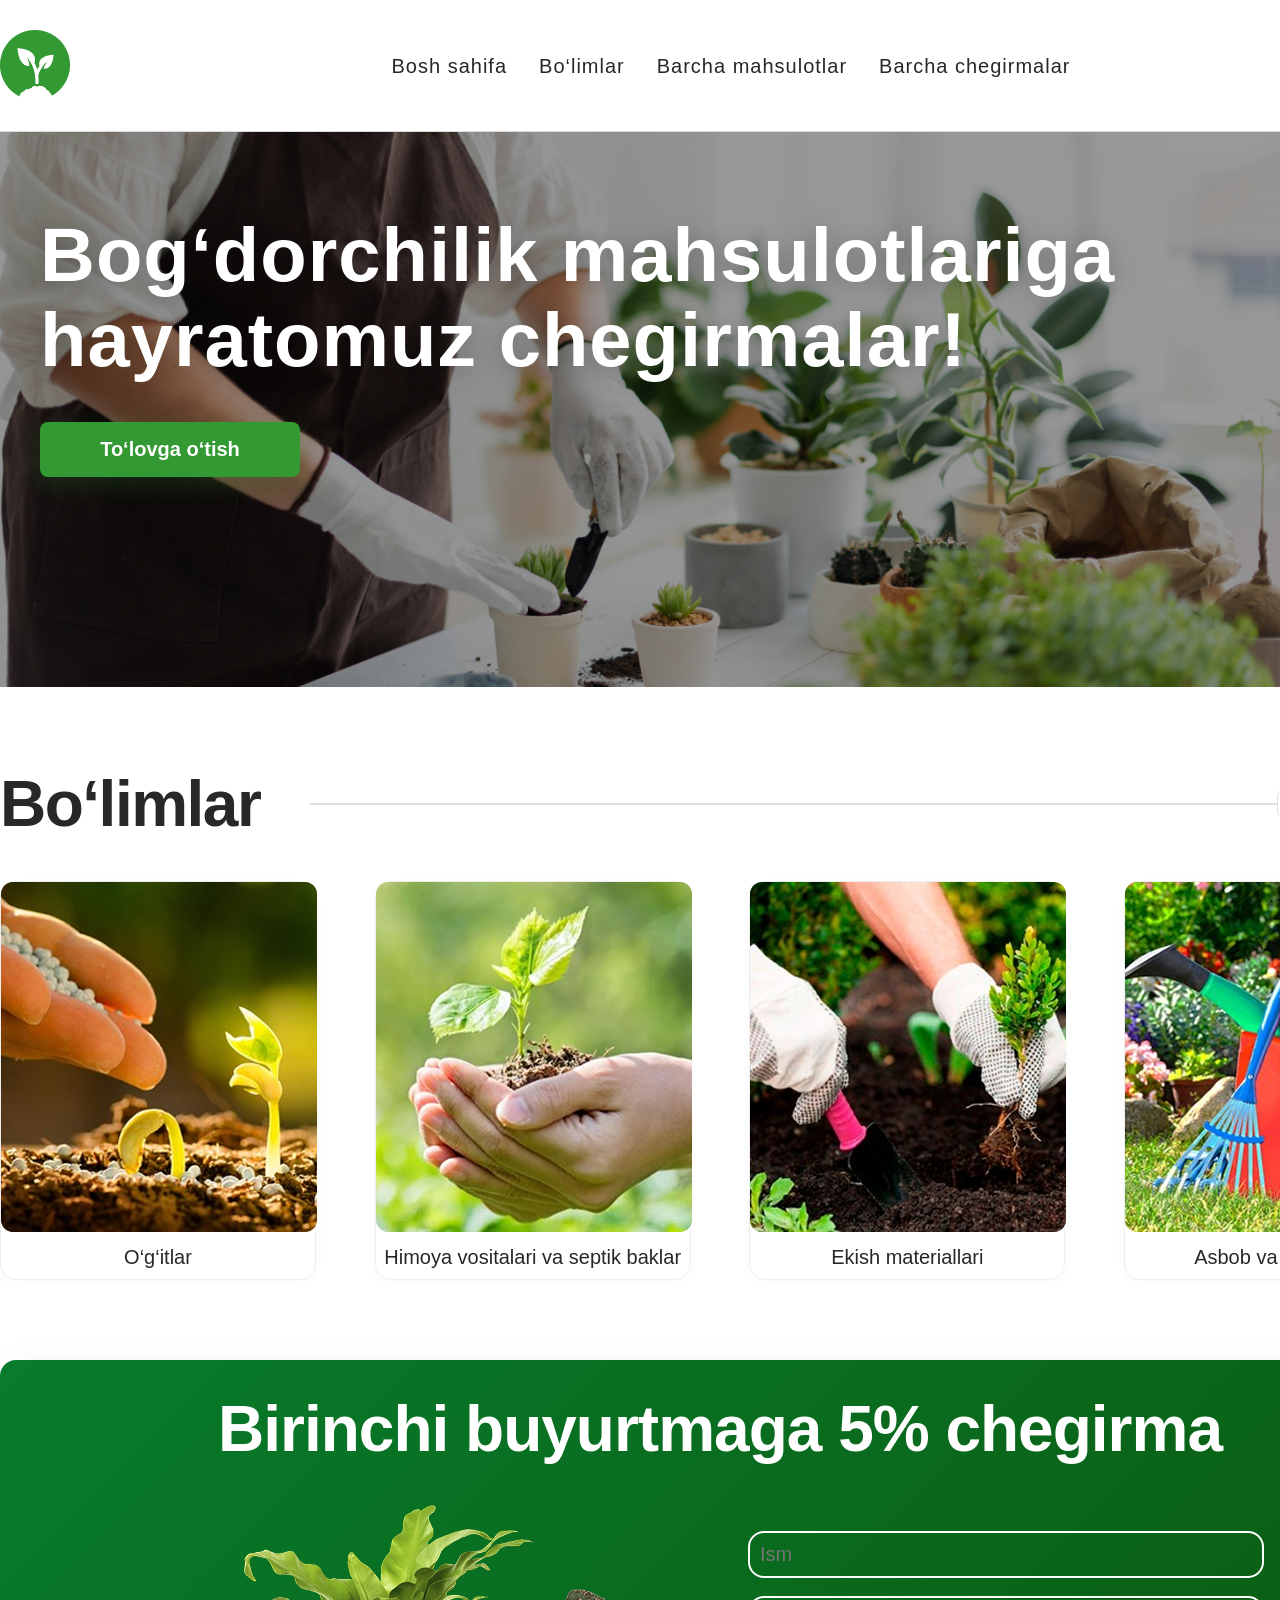
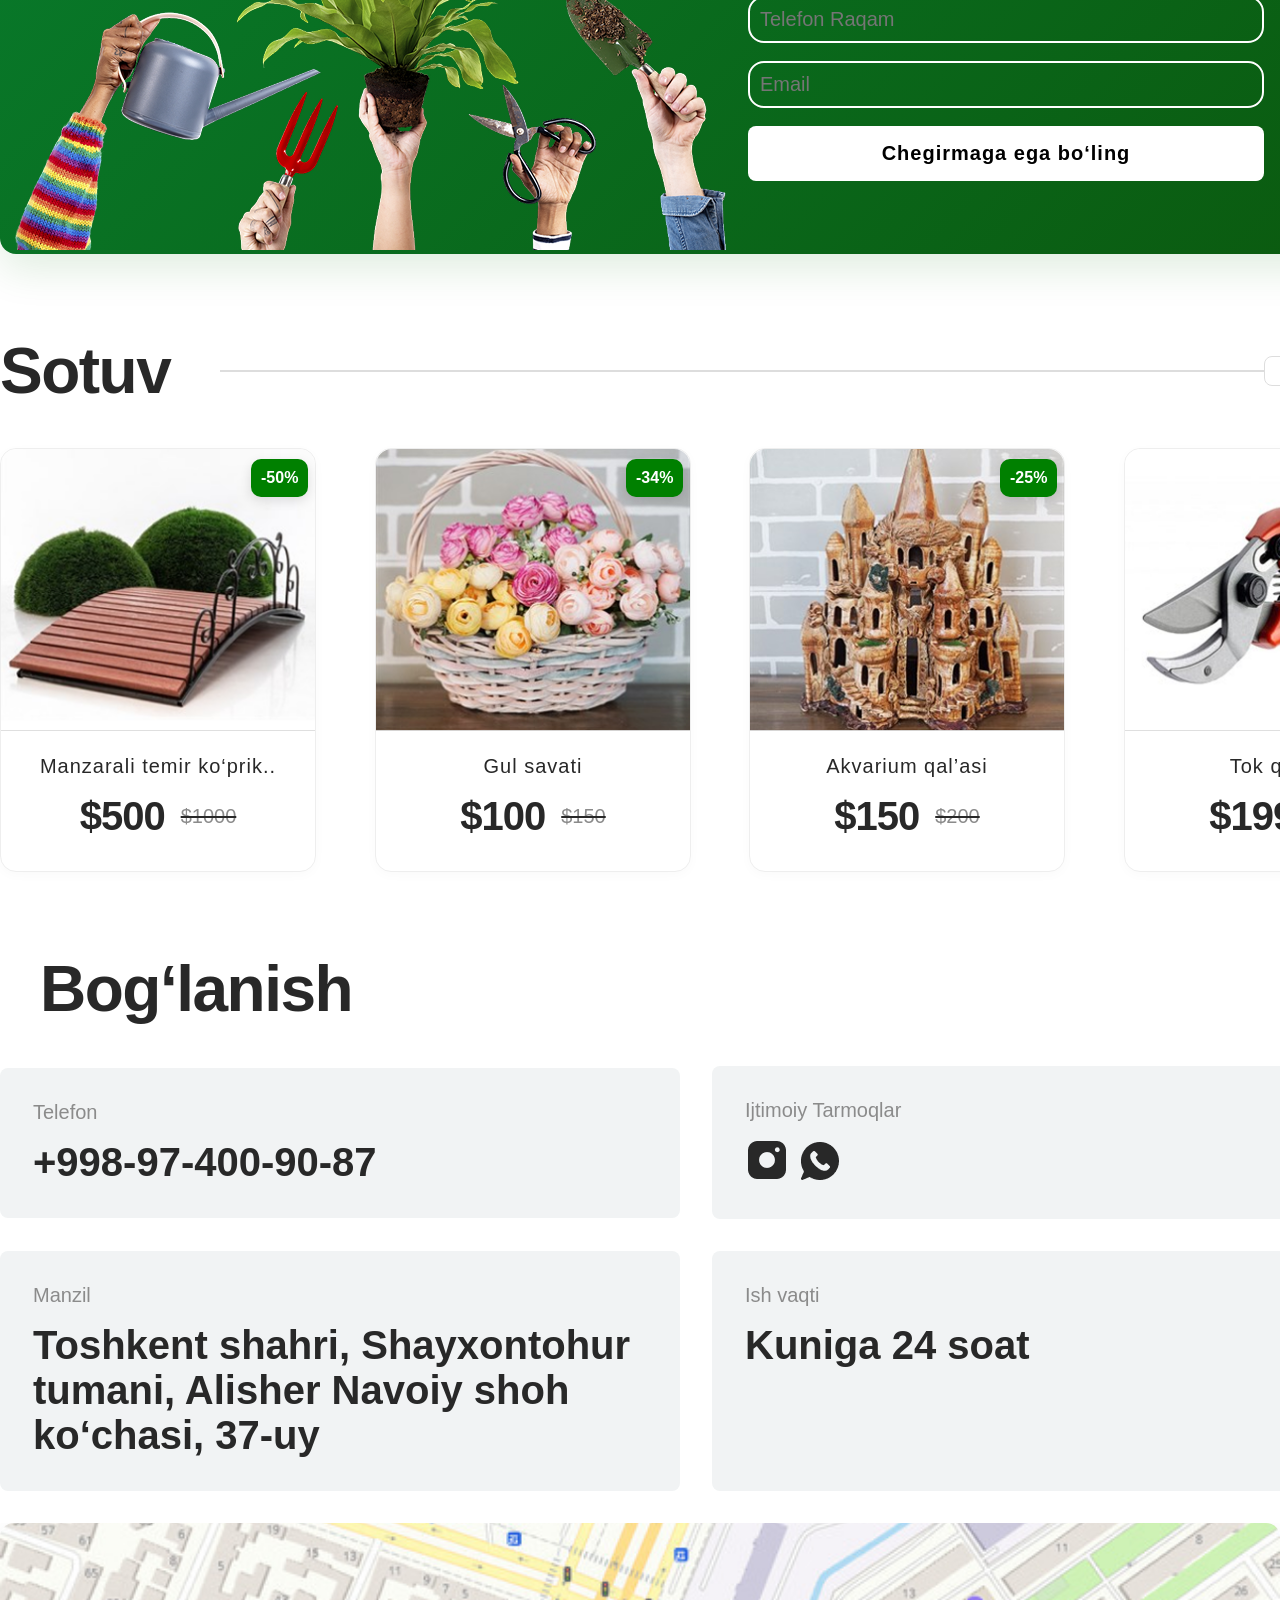
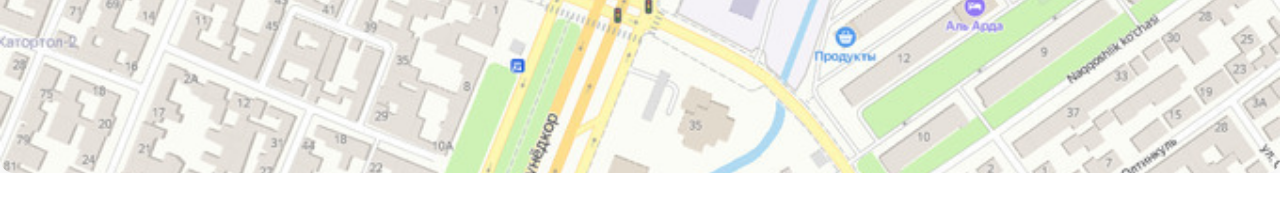
<file: index.html>
<!DOCTYPE html>
<html lang="en">

<head>
    <meta charset="UTF-8">
    <meta name="viewport" content="width=device-width, initial-scale=1.0">
    <title>Bog'dorchilik mahsulotlari</title>
    <!-- AOS CSS -->
    <link rel="stylesheet" href="https://unpkg.com/aos@next/dist/aos.css" />
    <link rel="stylesheet" href="./style.css">
</head>

<body>
    <header data-aos="fade-down">
        <div class="container navbar">

            <img src="./img/logo.png" alt="" class="logo">

            <ul>
                <li><a href="./index.html">Bosh sahifa</a></li>
                <li><a href="./pages/category.html">Bo‘limlar</a></li>
                <li><a href="./pages/barcha.html">Barcha mahsulotlar</a></li>
                <li><a href="./pages/chegirmalar.html">Barcha chegirmalar</a></li>
            </ul>

            <a class="icon" href="./korzina.html"><img src="./img/icon.svg" alt=""></a>

        </div>
    </header>

    <main>
        <section id="section" data-aos="zoom-in">
            <div class="container hero">
                <h1>Bog‘dorchilik mahsulotlariga <br> hayratomuz chegirmalar!</h1>
                <button>To‘lovga o‘tish</button>
            </div>
        </section>

        <section id="section1">
            <div class="container categories">
                <div class="spawn" data-aos="fade-up">
                    <h1>Bo‘limlar</h1>
                    <hr>
                    <button><a href="./pages/category.html">Barcha bo'limlar</a></button>
                </div>

                <div class="cards">
                    <div class="card" data-aos="fade-up" data-aos-delay="100">
                        <img src="./img/img.png" alt="">
                        <h2>O‘g‘itlar</h2>
                    </div>

                    <div class="card" data-aos="fade-up" data-aos-delay="200">
                        <img src="./img/img (1).png" alt="">
                        <h2>Himoya vositalari va septik baklar</h2>
                    </div>

                    <div class="card" data-aos="fade-up" data-aos-delay="300">
                        <img src="./img/img (2).png" alt="">
                        <h2>Ekish materiallari</h2>
                    </div>

                    <div class="card" data-aos="fade-up" data-aos-delay="400">
                        <img src="./img/img (3).png" alt="">
                        <h2>Asbob va uskunalar</h2>
                    </div>
                </div>
            </div>
        </section>

        <section id="section2" data-aos="fade-right">
            <div class="container order">
                <h1>Birinchi buyurtmaga 5% chegirma</h1>
                <div class="sale">
                    <div data-aos="zoom-in-right">
                        <img src="./img/image.png" alt="">
                    </div>
                    <div data-aos="zoom-in-left">
                        <form>
                            <input type="text" placeholder="Ism" class="input">
                            <br>
                            <input type="text" placeholder="Telefon Raqam" class="input">
                            <br>
                            <input type="text" placeholder="Email" class="input">
                            <br>
                            <button class="own">Chegirmaga ega bo‘ling</button>
                        </form>
                    </div>
                </div>

            </div>
        </section>

        <section id="section3">
            <div class="container categories">
                <div class="spawn" data-aos="fade-up">
                    <h1>Sotuv</h1>
                    <hr>
                    <button><a href="">Barcha bo'limlar</a></button>
                </div>

                <div class="qutilar">
                    <div class="quti" data-aos="flip-left" data-aos-delay="100">
                        <img src="./img/img (4).png" alt="">
                        <div>
                            <p>Manzarali temir ko‘prik..</p>

                            <div class="cost">
                                <h1>$500</h1>
                                <del>
                                    <h2>$1000</h2>
                                </del>
                            </div>
                        </div>

                        <p class="discount">-50%</p>
                    </div>

                    <div class="quti" data-aos="flip-left" data-aos-delay="200">
                        <img src="./img/img (5).png" alt="">
                        <div>
                            <p>Gul savati</p>

                            <div class="cost">
                                <h1>$100</h1>
                                <del>
                                    <h2>$150</h2>
                                </del>
                            </div>
                        </div>

                        <p class="discount">-34%</p>
                    </div>

                    <div class="quti" data-aos="flip-left" data-aos-delay="300">
                        <img src="./img/img (6).png" alt="">
                        <div>
                            <p>Akvarium qal’asi</p>

                            <div class="cost">
                                <h1>$150</h1>
                                <del>
                                    <h2>$200</h2>
                                </del>
                            </div>
                        </div>

                        <p class="discount">-25%</p>
                    </div>

                    <div class="quti" data-aos="flip-left" data-aos-delay="400">
                        <img src="./img/img (7).png" alt="">
                        <div>
                            <p>Tok qaychi</p>

                            <div class="cost">
                                <h1>$199</h1>
                                <del>
                                    <h2>$240</h2>
                                </del>
                            </div>
                        </div>

                        <p class="discount">-17%</p>
                    </div>
                </div>
            </div>
        </section>

        <section id="section4" data-aos="fade-up">
            <div class="container">
                <h1 class="connect">Bog‘lanish</h1>
            </div>

            <div class="info container">
                <div class="info1" data-aos="zoom-in" data-aos-delay="100">
                    <h2>Telefon</h2>
                    <h1>+998-97-400-90-87</h1>
                </div>

                <div class="info1" data-aos="zoom-in" data-aos-delay="200">
                    <h2>Ijtimoiy Tarmoqlar</h2>
                    <div>
                        <a href="https://www.instagram.com/?hl=en" target="_blank"><img src="./img/ic-instagram.png"
                                alt=""></a>
                        <a href="https://www.whatsapp.com/" target="_blank"><img src="./img/ic-whatsapp.png" alt=""></a>
                    </div>
                </div>

                <div class="info1" data-aos="zoom-in" data-aos-delay="300">
                    <h2>Manzil</h2>
                    <h1 class="h1">Toshkent shahri, Shayxontohur tumani, Alisher Navoiy shoh ko‘chasi, 37-uy</h1>
                </div>

                <div class="info2 info1" data-aos="zoom-in" data-aos-delay="400">
                    <h2>Ish vaqti</h2>
                    <h1>Kuniga 24 soat</h1>
                </div>
            </div>
        </section>

        <section id="section5" class="map-section" data-aos="zoom-in-up">
            <div class="map-wrapper">
                <a href="https://yandex.com/maps/?text=37+Alisher+Navoi+Avenue+Tashkent" target="_blank"
                    rel="noopener noreferrer" class="map-link">
                    <img src="./img/image copy.png" alt="Toshkent shahri, Alisher Navoiy ko‘chasi, 37-uy xaritasi"
                        class="map-image">
                    <div class="map-overlay">
                        <span>Xaritani kattalashtirib ko‘rish</span>
                    </div>
                </a>
            </div>
        </section>
    </main>

    <!-- AOS JS -->
    <script src="https://unpkg.com/aos@next/dist/aos.js"></script>
    <script>
        AOS.init({
            duration: 1000, // Barcha animatsiyalar davomiyligi 1 soniya
            once: true      // Animatsiya sahifani pastga tushirganda bir marta ishlaydi
        });
    </script>
</body>

</html>
</file>
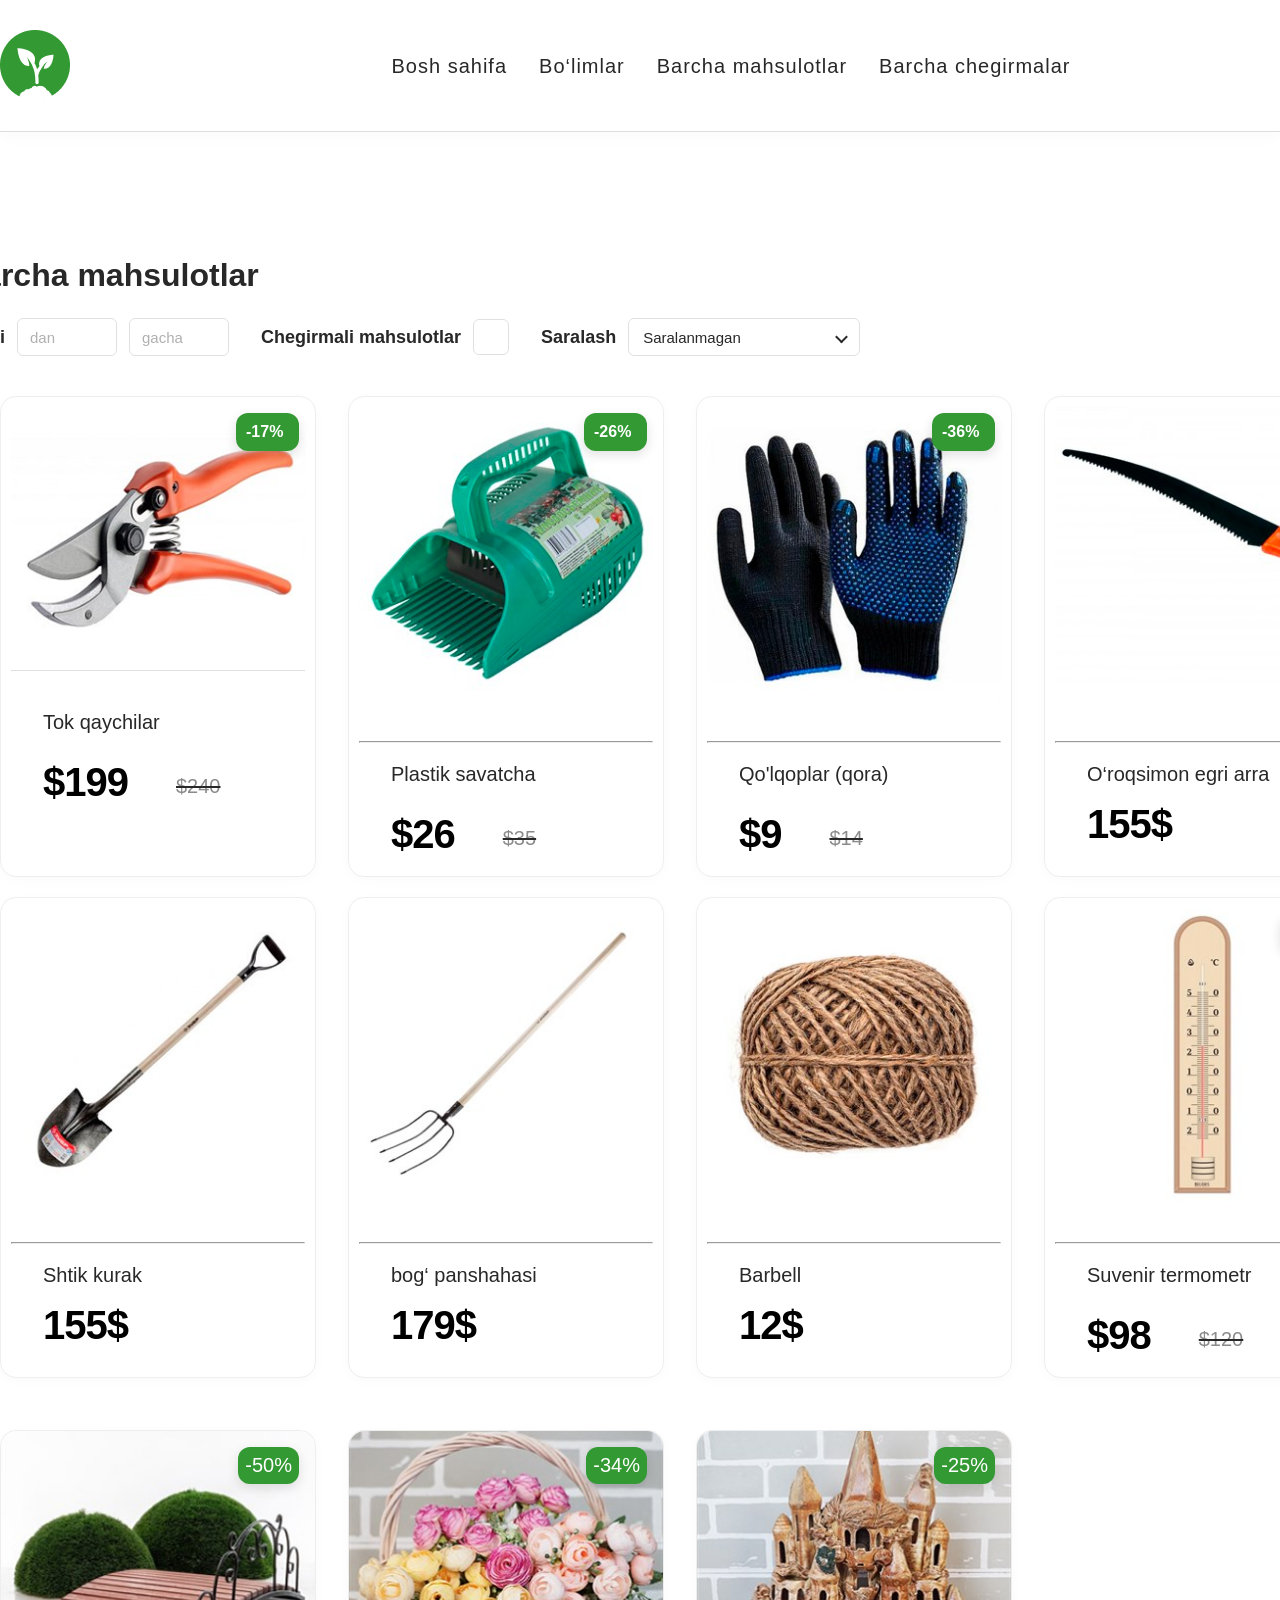
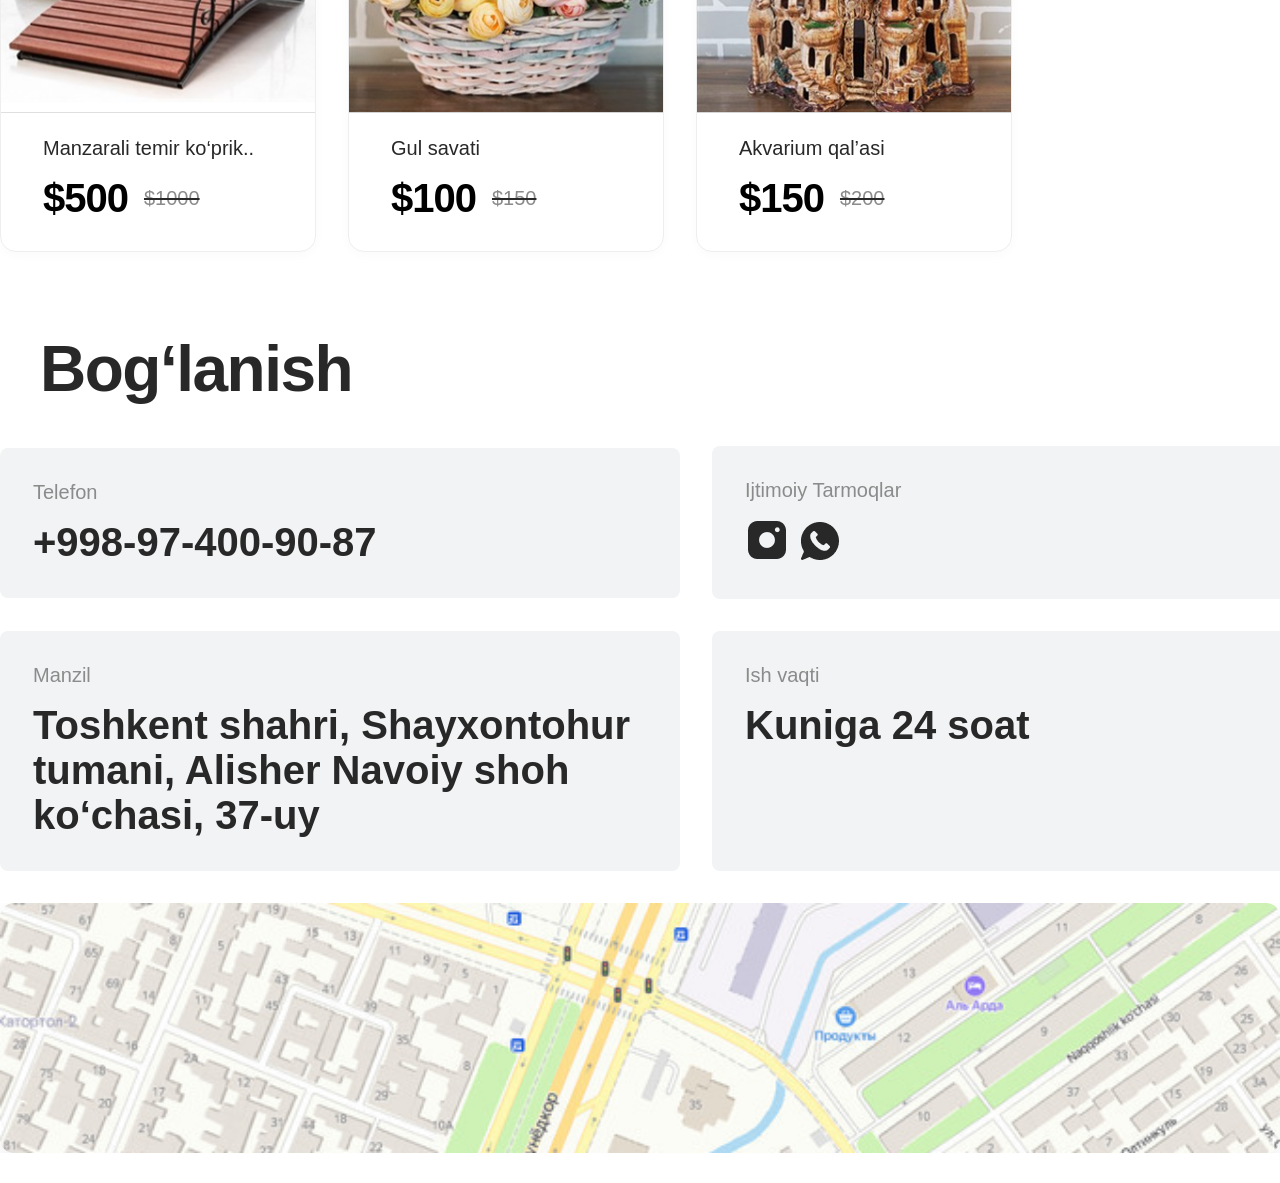
<file: pages/barcha.html>
<!DOCTYPE html>
<html lang="uz">

<head>
    <meta charset="UTF-8">
    <meta name="viewport" content="width=device-width, initial-scale=1.0">
    <title>Bog'dorchilik mahsulotlari</title>

    <!-- AOS CSS kutubxonasi -->
    <link rel="stylesheet" href="https://unpkg.com/aos@next/dist/aos.css" />

    <link rel="stylesheet" href="../style.css">
</head>

<body>
    <header data-aos="fade-down">
        <div class="container navbar">
            <img src="../img/logo.png" alt="Logo" class="logo">

            <ul>
                <li><a href="../index.html">Bosh sahifa</a></li>
                <li><a href="./category.html">Bo‘limlar</a></li>
                <li><a href="./barcha.html">Barcha mahsulotlar</a></li>
                <li><a href="./chegirmalar.html">Barcha chegirmalar</a></li>
            </ul>

            <a class="icon" href="./korzina.html"><img src="../img/icon.svg" alt="Icon"></a>
        </div>
    </header>

    <main>

        <section id="section6" data-aos="fade-up">
            <div class="tools">
                <div class="tool">
                    <h1>Barcha mahsulotlar</h1>

                    <div class="filter-bar">
                        <!-- Narx filtri -->
                        <div class="filter-group">
                            <span class="filter-label">Narxi</span>
                            <input type="number" class="filter-input" placeholder="dan">
                            <input type="number" class="filter-input" placeholder="gacha">
                        </div>

                        <!-- Chegirmali mahsulotlar filtri -->
                        <div class="filter-group">
                            <span class="filter-label">Chegirmali mahsulotlar</span>
                            <input type="checkbox" class="filter-checkbox">
                        </div>

                        <!-- Saralash filtri -->
                        <div class="filter-group">
                            <span class="filter-label">Saralash</span>
                            <div class="select-wrapper">
                                <select class="filter-select">
                                    <option value="default">Saralanmagan</option>
                                    <option value="price-asc">Narx: arzonidan qimmatiga</option>
                                    <option value="price-desc">Narx: qimmatidan arzoniga</option>
                                    <option value="newest">Eng yangilari</option>
                                </select>
                            </div>
                        </div>
                    </div>

                </div>
            </div>
        </section>

        <section id="section7">
            <div class="add-cart container">

                <div class="cards-container">
                    <div class="add1" data-aos="zoom-in">
                        <img src="../img/img (9).png" alt="">
                        <h2>Tok qaychilar</h2>
                        <div>
                            <h1>$199</h1>
                            <del>
                                <h2>$240</h2>
                            </del>
                        </div>
                        <p class="discount1">-17%</p>
                    </div>

                    <div class="add1" data-aos="zoom-in">
                        <img src="../img/8779cfb388edf8193e4168fbb3b81f1db83f860f.png" alt="">
                        <hr>
                        <h2>Plastik savatcha</h2>
                        <div>
                            <h1>$26</h1>
                            <del>
                                <h2>$35</h2>
                            </del>
                        </div>
                        <p class="discount1">-26%</p>
                    </div>

                    <div class="add1" data-aos="zoom-in">
                        <img src="../img/02c4164928a7b829c33f72870279f8f88ffb4115.png" alt="">
                        <hr>
                        <h2>Qo'lqoplar (qora)</h2>
                        <div>
                            <h1>$9</h1>
                            <del>
                                <h2>$14</h2>
                            </del>
                        </div>
                        <p class="discount1">-36%</p>
                    </div>

                    <div class="add1" data-aos="zoom-in">
                        <img src="../img/061c846fbbfd3ce7c97cc737b2793a33e00db1e9.png" alt="">
                        <hr>
                        <h2>O‘roqsimon egri arra</h2>
                        <div>
                            <h1>155$</h1>
                        </div>
                    </div>

                    <div class="add1" data-aos="zoom-in">
                        <img src="../img/8aa7794248e72dd73fe25fa5f59bd0cb6a22b193.png" alt="">
                        <hr>
                        <h2>Shtik kurak</h2>
                        <div>
                            <h1>155$</h1>
                        </div>
                    </div>

                    <div class="add1" data-aos="zoom-in">
                        <img src="../img/03c3bda419c078317a05019ac9f89ad5c25144bf.png" alt="">
                        <hr>
                        <h2>bog‘ panshahasi</h2>
                        <div>
                            <h1>179$</h1>
                        </div>
                    </div>

                    <div class="add1" data-aos="zoom-in">
                        <img src="../img/beb768f132ae3acd4f35997dd3ebf5f08e4d2aab.png" alt="">
                        <hr>
                        <h2>Barbell</h2>
                        <div>
                            <h1>12$</h1>
                        </div>
                    </div>

                    <div class="add1" data-aos="zoom-in">
                        <img src="../img/fbc1e4d24572ea75d58e8ddc327ad3849efb07d1.png" alt="">
                        <hr>
                        <h2>Suvenir termometr</h2>
                        <div>
                            <h1>$98</h1>
                            <del>
                                <h2>$120</h2>
                            </del>
                        </div>
                        <p class="discount1">-18%</p>
                    </div>

                    <div class="add2" data-aos="flip-left">
                        <img src="../img/img (4).png" alt="">
                        <div>
                            <p>Manzarali temir ko‘prik..</p>
                            <div class="cost1">
                                <h1>$500</h1>
                                <del>
                                    <h2>$1000</h2>
                                </del>
                            </div>
                        </div>
                        <p class="discount3">-50%</p>
                    </div>

                    <div class="add2" data-aos="flip-left">
                        <img src="../img/img (5).png" alt="">
                        <div>
                            <p>Gul savati</p>
                            <div class="cost1">
                                <h1>$100</h1>
                                <del>
                                    <h2>$150</h2>
                                </del>
                            </div>
                        </div>
                        <p class="discount3">-34%</p>
                    </div>

                    <div class="add2" data-aos="flip-left">
                        <img src="../img/img (6).png" alt="">
                        <div>
                            <p>Akvarium qal’asi</p>
                            <div class="cost1">
                                <h1>$150</h1>
                                <del>
                                    <h2>$200</h2>
                                </del>
                            </div>
                        </div>
                        <p class="discount3">-25%</p>
                    </div>
                </div>

            </div>
        </section>

        <section id="section4" data-aos="fade-up">
            <div class="container">
                <h1 class="connect">Bog‘lanish</h1>
            </div>
            <div class="info container">
                <div class="info1" data-aos="fade-right">
                    <h2>Telefon</h2>
                    <h1>+998-97-400-90-87</h1>
                </div>

                <div class="info1" data-aos="fade-right">
                    <h2>Ijtimoiy Tarmoqlar</h2>
                    <div>
                        <a href="https://www.instagram.com/?hl=en" target="_blank"><img src="../img/ic-instagram.png"
                                alt=""></a>
                        <a href="https://www.whatsapp.com/" target="_blank"><img src="../img/ic-whatsapp.png"
                                alt=""></a>
                    </div>
                </div>

                <div class="info1" data-aos="fade-left">
                    <h2>Manzil</h2>
                    <h1 class="h1">Toshkent shahri, Shayxontohur tumani, Alisher Navoiy shoh ko‘chasi, 37-uy</h1>
                </div>

                <div class="info2 info1" data-aos="fade-left">
                    <h2>Ish vaqti</h2>
                    <h1>Kuniga 24 soat</h1>
                </div>
            </div>
        </section>

        <section id="section5" class="map-section" data-aos="zoom-in">
            <div class="map-wrapper">
                <a href="https://yandex.com/maps/?text=37+Alisher+Navoi+Avenue+Tashkent" target="_blank"
                    rel="noopener noreferrer" class="map-link">
                    <img src="../img/image copy.png" alt="Toshkent shahri, Alisher Navoiy ko‘chasi, 37-uy xaritasi"
                        class="map-image">
                    <div class="map-overlay">
                        <span>Xaritani kattalashtirib ko‘rish</span>
                    </div>
                </a>
            </div>
        </section>

    </main>

    <!-- AOS JS kutubxonasi va sozlamalari -->
    <script src="https://unpkg.com/aos@next/dist/aos.js"></script>
    <script>
        AOS.init({
            duration: 1000, // Animatsiya davomiyligi 1 soniya (1000ms)
            once: true      // Animatsiya sahifada pastga tushganda faqat 1 marta ishlashi uchun
        });
    </script>
</body>

</html>
</file>
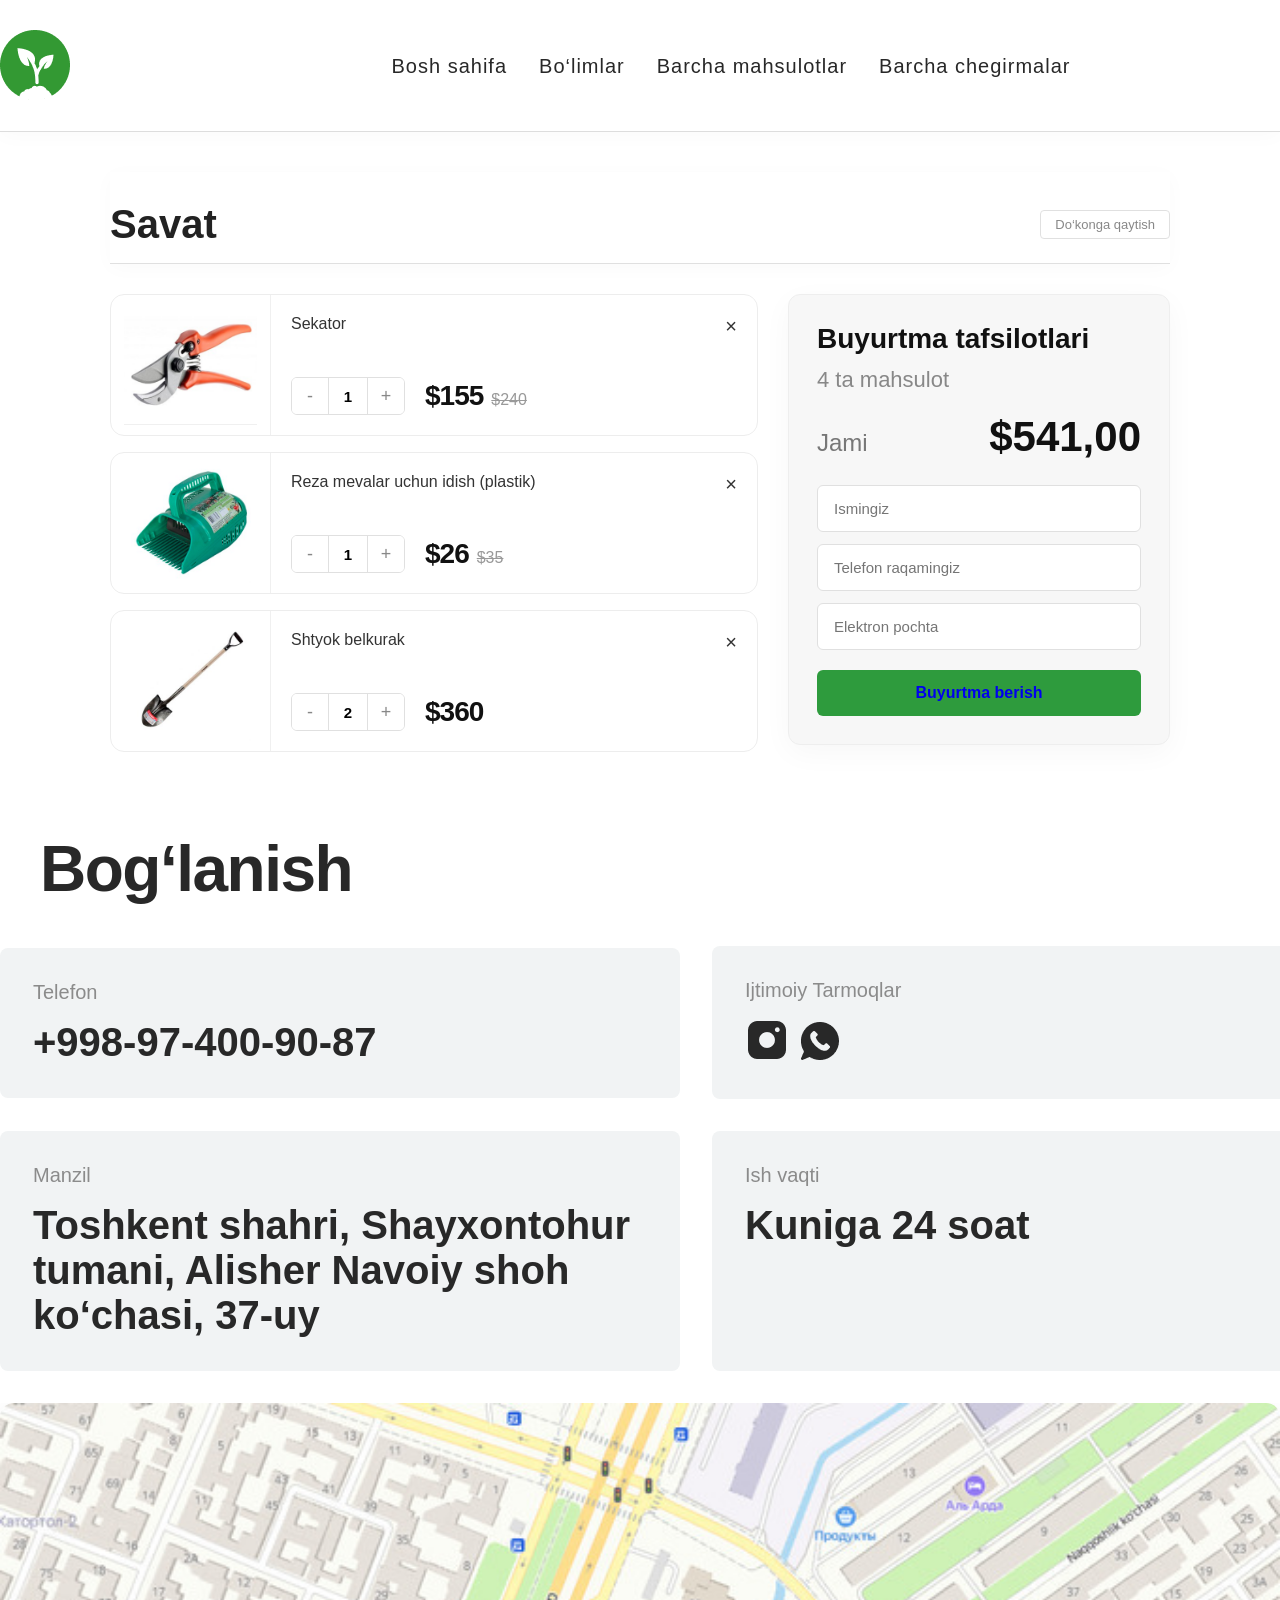
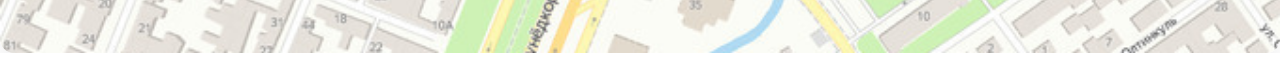
<file: pages/card.html>
<!DOCTYPE html>
<html lang="uz">

<head>
    <meta charset="UTF-8">
    <meta name="viewport" content="width=device-width, initial-scale=1.0">
    <title>Bog'dorchilik mahsulotlari</title>
    <link rel="stylesheet" href="../style.css">
</head>

<body>
    <header>
        <div class="container navbar">
            <img src="../img/logo.png" alt="Logo" class="logo">

            <ul>
                <li><a href="../index.html">Bosh sahifa</a></li>
                <li><a href="./category.html">Bo‘limlar</a></li>
                <li><a href="./barcha.html">Barcha mahsulotlar</a></li>
                <li><a href="./chegirmalar.html">Barcha chegirmalar</a></li>
            </ul>

            <a class="icon" href="./korzina.html"><img src="../img/icon.svg" alt="Icon"></a>
        </div>
    </header>

    <main>
        <section id="section10">
            <div class="cart-container container">
                <!-- Sarlavha qismi -->
                <header class="cart-header">
                    <h1 class="cart-title">Savat</h1>
                    <a href="./category.html" class="back-link">Do‘konga qaytish</a>
                </header>

                <!-- Asosiy kontent: Mahsulotlar va Buyurtma bloki -->
                <div class="cart-content">

                    <!-- Chap tomon: Mahsulotlar ro'yxati -->
                    <div class="cart-items">

                        <!-- 1-mahsulot -->
                        <div class="cart-item">
                            <div class="cart-item__media">
                                <img src="../img/ccee96d0605c7fd0b464bc6117a9fd1cf4132cc3.png" alt="Sekator">
                            </div>
                            <div class="cart-item__info">
                                <div class="cart-item__top">
                                    <span class="cart-item__title">Sekator</span>
                                    <button class="cart-item__remove">&times;</button>
                                </div>
                                <div class="cart-item__bottom">
                                    <div class="counter">
                                        <button class="counter__btn">-</button>
                                        <input type="text" value="1" class="counter__input" readonly>
                                        <button class="counter__btn">+</button>
                                    </div>
                                    <div class="cart-item__price-block">
                                        <span class="price-current">$155</span>
                                        <span class="price-old">$240</span>
                                    </div>
                                </div>
                            </div>
                        </div>

                        <!-- 2-mahsulot -->
                        <div class="cart-item">
                            <div class="cart-item__media">
                                <img src="../img/8779cfb388edf8193e4168fbb3b81f1db83f860f (1).png"
                                    alt="Reza mevalar uchun idish">
                            </div>
                            <div class="cart-item__info">
                                <div class="cart-item__top">
                                    <span class="cart-item__title">Reza mevalar uchun idish (plastik)</span>
                                    <button class="cart-item__remove">&times;</button>
                                </div>
                                <div class="cart-item__bottom">
                                    <div class="counter">
                                        <button class="counter__btn">-</button>
                                        <input type="text" value="1" class="counter__input" readonly>
                                        <button class="counter__btn">+</button>
                                    </div>
                                    <div class="cart-item__price-block">
                                        <span class="price-current">$26</span>
                                        <span class="price-old">$35</span>
                                    </div>
                                </div>
                            </div>
                        </div>

                        <!-- 3-mahsulot -->
                        <div class="cart-item">
                            <div class="cart-item__media">
                                <img src="../img/8aa7794248e72dd73fe25fa5f59bd0cb6a22b193 (1).png"
                                    alt="Shtyok belkurak">
                            </div>
                            <div class="cart-item__info">
                                <div class="cart-item__top">
                                    <span class="cart-item__title">Shtyok belkurak</span>
                                    <button class="cart-item__remove">&times;</button>
                                </div>
                                <div class="cart-item__bottom">
                                    <div class="counter">
                                        <button class="counter__btn">-</button>
                                        <input type="text" value="2" class="counter__input" readonly>
                                        <button class="counter__btn">+</button>
                                    </div>
                                    <div class="cart-item__price-block">
                                        <span class="price-current">$360</span>
                                    </div>
                                </div>
                            </div>
                        </div>

                    </div>

                    <!-- O'ng tomon: Buyurtma tafsilotlari -->
                    <div class="order-details">
                        <h2 class="order-details__title">Buyurtma tafsilotlari</h2>
                        <p class="order-details__count">4 ta mahsulot</p>

                        <div class="order-details__total-row">
                            <span class="total-label">Jami</span>
                            <span class="total-price">$541,00</span>
                        </div>

                        <form class="order-form" id="orderForm">
                            <input type="text" placeholder="Ismingiz" class="form-input" required>
                            <input type="tel" placeholder="Telefon raqamingiz" class="form-input" required>
                            <input type="email" placeholder="Elektron pochta" class="form-input" required>
                            <button type="submit" class="order-btn">
                                <a href="./last.html">Buyurtma berish</a></button>
                        </form>
                    </div>

                </div>
            </div>
        </section>

        <section id="section4">
            <div class="container">
                <h1 class="connect">Bog‘lanish</h1>
            </div>
            <div class="info container">
                <div class="info1">
                    <h2>Telefon</h2>
                    <h1>+998-97-400-90-87</h1>
                </div>

                <div class="info1">
                    <h2>Ijtimoiy Tarmoqlar</h2>
                    <div>
                        <a href="https://www.instagram.com/?hl=en" target="_blank"><img src="../img/ic-instagram.png"
                                alt=""></a>

                        <a href="https://www.whatsapp.com/" target="_blank"><img src="../img/ic-whatsapp.png"
                                alt=""></a>
                    </div>
                </div>

                <div class="info1">
                    <h2>Manzil</h2>
                    <h1 class="h1">Toshkent shahri, Shayxontohur tumani, Alisher Navoiy shoh ko‘chasi, 37-uy</h1>
                </div>

                <div class="info2 info1">
                    <h2>Ish vaqti</h2>
                    <h1>Kuniga 24 soat</h1>
                </div>
            </div>
        </section>

        <section id="section5" class="map-section">
            <div class="map-wrapper">
                <a href="https://yandex.com/maps/?text=37+Alisher+Navoi+Avenue+Tashkent" target="_blank"
                    rel="noopener noreferrer" class="map-link">
                    <img src="../img/image copy.png" alt="Toshkent shahri, Alisher Navoiy ko‘chasi, 37-uy xaritasi"
                        class="map-image">
                    <div class="map-overlay">
                        <span>Xaritani kattalashtirib ko‘rish</span>
                    </div>
                </a>
            </div>
        </section>

    </main>

</body>

</html>
</file>
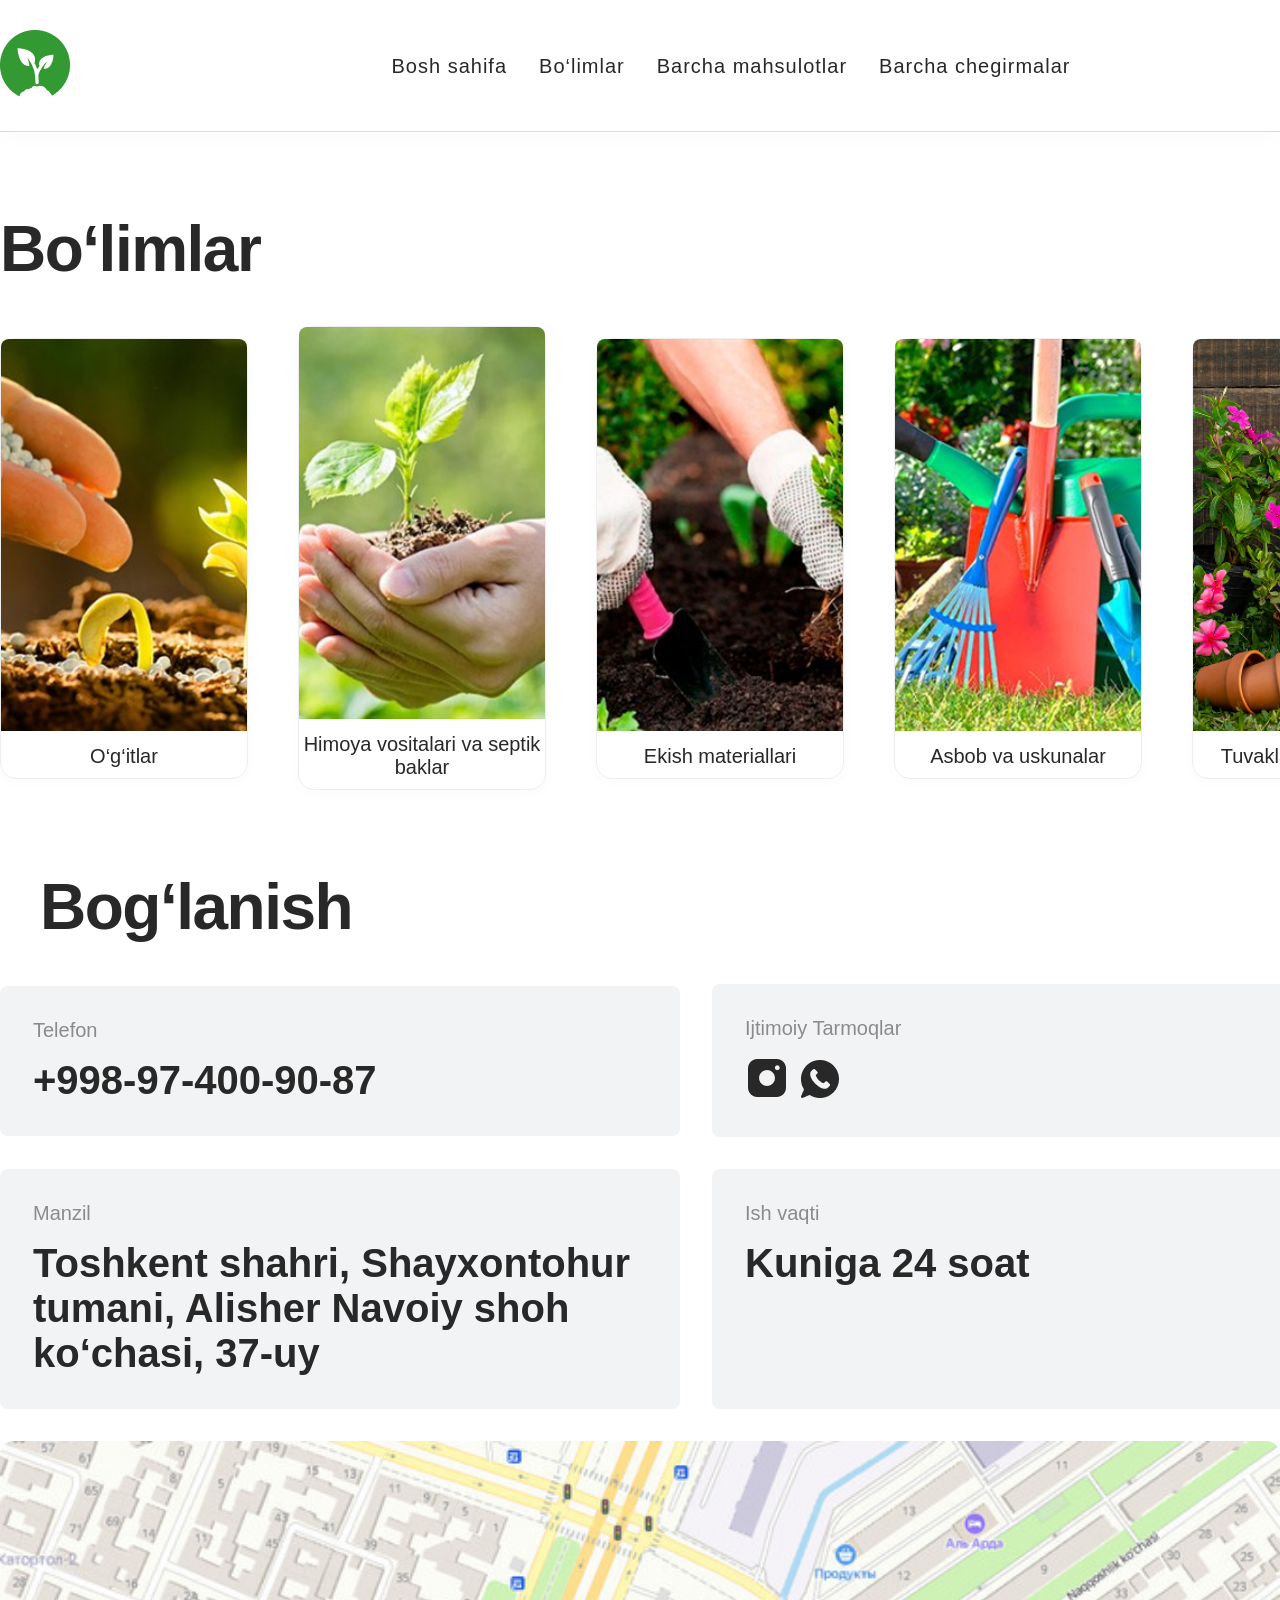
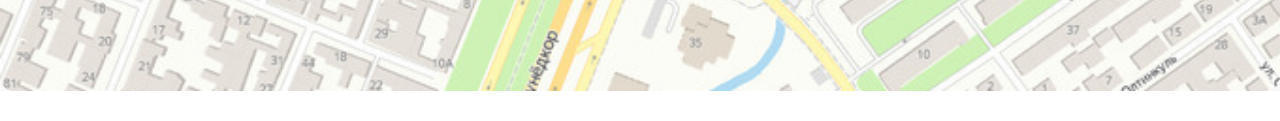
<file: pages/category.html>
<!DOCTYPE html>
<html lang="uz">

<head>
    <meta charset="UTF-8">
    <meta name="viewport" content="width=device-width, initial-scale=1.0">
    <title>Bog'dorchilik mahsulotlari</title>
    <!-- AOS CSS -->
    <link rel="stylesheet" href="https://unpkg.com/aos@next/dist/aos.css" />
    <link rel="stylesheet" href="../style.css">
</head>

<body>
    <header data-aos="fade-down-right">
        <div class="container navbar">
            <img src="../img/logo.png" alt="Logo" class="logo">

            <ul>
                <li><a href="../index.html">Bosh sahifa</a></li>
                <li><a href="./category.html">Bo‘limlar</a></li>
                <li><a href="./barcha.html">Barcha mahsulotlar</a></li>
                <li><a href="./chegirmalar.html">Barcha chegirmalar</a></li>
            </ul>

            <a class="icon" href="./korzina.html"><img src="../img/icon.svg" alt="Icon"></a>
        </div>
    </header>

    <main>
        <section id="section1">
            <div class="container categories">
                <div class="spawn" data-aos="zoom-in-up">
                    <h1>Bo‘limlar</h1>
                </div>

                <div class="cards cards1">
                    <div class="card card1" data-aos="flip-right" data-aos-delay="100">
                        <img src="../img/img.png" alt="O‘g‘itlar">
                        <h2>O‘g‘itlar</h2>
                    </div>

                    <div class="card card1" data-aos="zoom-in-left" data-aos-delay="200">
                        <img src="../img/img (1).png" alt="Himoya vositalari va septik baklar">
                        <h2>Himoya vositalari va septik baklar</h2>
                    </div>

                    <div class="card card1" data-aos="fade-down-right" data-aos-delay="300">
                        <img src="../img/img (2).png" alt="Ekish materiallari">
                        <h2>Ekish materiallari</h2>
                    </div>

                    <div class="card card1" data-aos="flip-up" data-aos-delay="400">
                        <img src="../img/img (3).png" alt="Asbob va uskunalar">
                        <a href="./category2.html">
                            <h2>Asbob va uskunalar</h2>
                        </a>
                    </div>

                    <div class="card card1" data-aos="zoom-in-up" data-aos-delay="500">
                        <img src="../img/img (8).png" alt="Asbob va uskunalar">
                        <h2>Tuvaklar va guldonlar</h2>
                    </div>
                </div>
            </div>
        </section>

        <section id="section4">
            <div class="container">
                <h1 class="connect" data-aos="zoom-in">Bog‘lanish</h1>
            </div>
            
            <div class="info container">
                <div class="info1" data-aos="flip-down" data-aos-delay="100">
                    <h2>Telefon</h2>
                    <h1>+998-97-400-90-87</h1>
                </div>

                <div class="info1" data-aos="flip-down" data-aos-delay="200">
                    <h2>Ijtimoiy Tarmoqlar</h2>
                    <div>
                        <a href="https://www.instagram.com/?hl=en" target="_blank"><img src="../img/ic-instagram.png"
                                alt=""></a>
                        <a href="https://www.whatsapp.com/" target="_blank"><img src="../img/ic-whatsapp.png"
                                alt=""></a>
                    </div>
                </div>

                <div class="info1" data-aos="flip-down" data-aos-delay="300">
                    <h2>Manzil</h2>
                    <h1 class="h1">Toshkent shahri, Shayxontohur tumani, Alisher Navoiy shoh ko‘chasi, 37-uy</h1>
                </div>

                <div class="info2 info1" data-aos="flip-down" data-aos-delay="400">
                    <h2>Ish vaqti</h2>
                    <h1>Kuniga 24 soat</h1>
                </div>
            </div>
        </section>

        <section id="section5" class="map-section" data-aos="fade-up-left">
            <div class="map-wrapper">
                <a href="https://yandex.com/maps/?text=37+Alisher+Navoi+Avenue+Tashkent" target="_blank"
                    rel="noopener noreferrer" class="map-link">
                    <img src="../img/image copy.png" alt="Toshkent shahri, Alisher Navoiy ko‘chasi, 37-uy xaritasi"
                        class="map-image">
                    <div class="map-overlay">
                        <span>Xaritani kattalashtirib ko‘rish</span>
                    </div>
                </a>
            </div>
        </section>
    </main>

    <!-- AOS JS -->
    <script src="https://unpkg.com/aos@next/dist/aos.js"></script>
    <script>
        AOS.init({
            duration: 1000,
            once: true
        });
    </script>
</body>

</html>
</file>
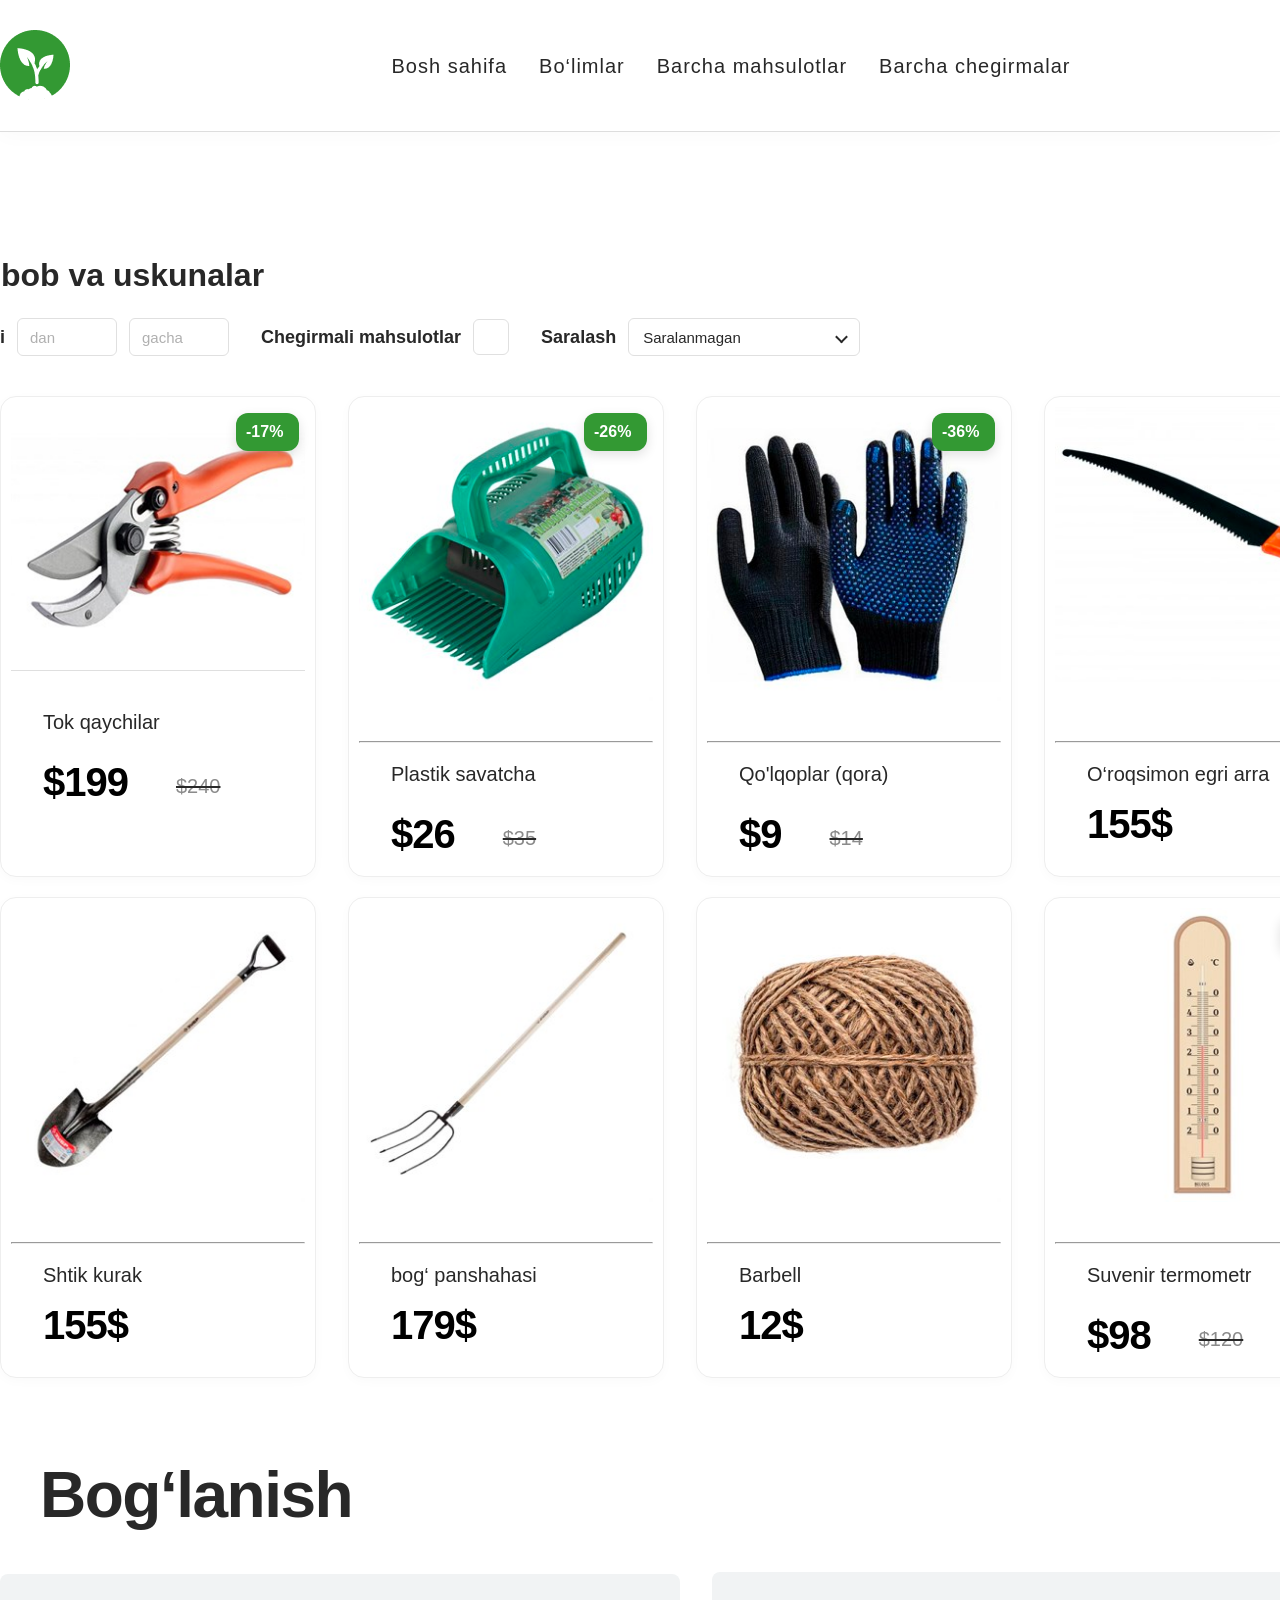
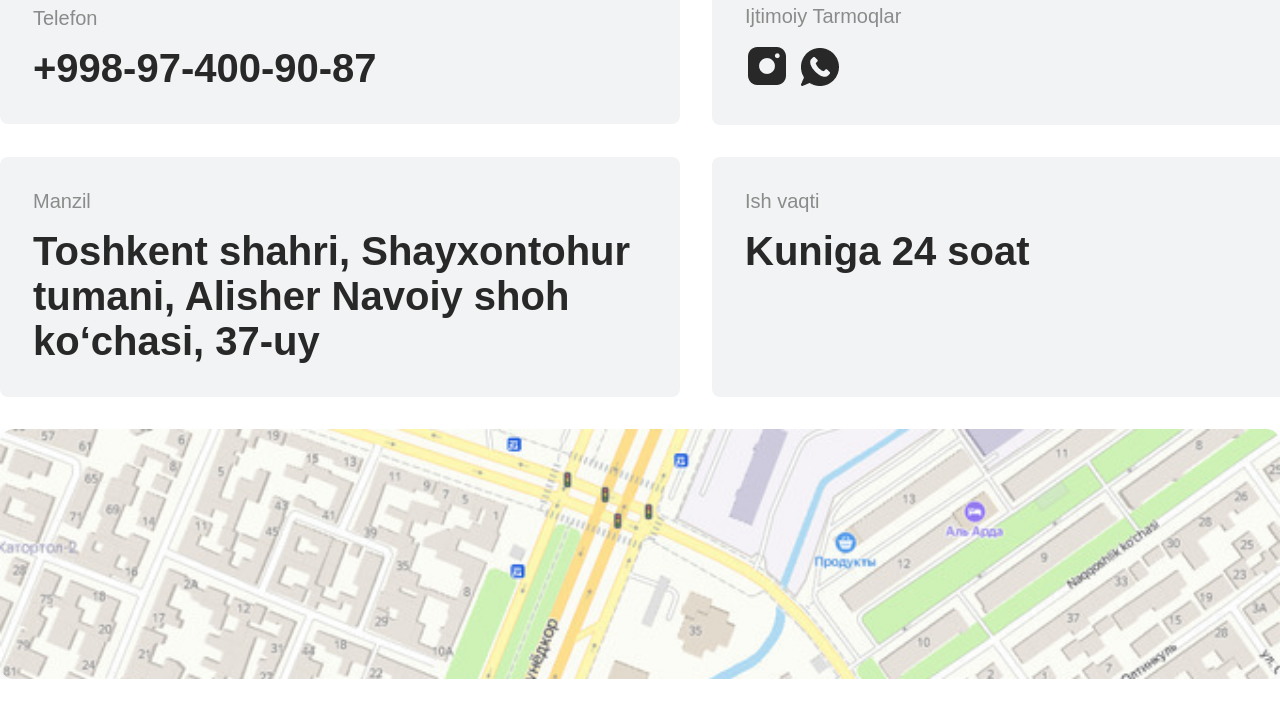
<file: pages/category2.html>
<!DOCTYPE html>
<html lang="uz">

<head>
    <meta charset="UTF-8">
    <meta name="viewport" content="width=device-width, initial-scale=1.0">
    <title>Bog'dorchilik mahsulotlari</title>
    <link rel="stylesheet" href="../style.css">
</head>

<body>
    <header>
        <div class="container navbar">

            <img src="../img/logo.png" alt="Logo" class="logo">


            <ul>
                <li><a href="../index.html">Bosh sahifa</a></li>
                <li><a href="./category.html">Bo‘limlar</a></li>
                <li><a href="./barcha.html">Barcha mahsulotlar</a></li>
                <li><a href="./chegirmalar.html">Barcha chegirmalar</a></li>
            </ul>

            <a class="icon" href="./korzina.html"><img src="../img/icon.svg" alt="Icon"></a>



        </div>
    </header>

    <main>
        <section id="section6">
            <div class="tools">
                <div class="tool">
                    <h1>Asbob va uskunalar</h1>

                    <div class="filter-bar">
                        <!-- Narx filtri -->
                        <div class="filter-group">
                            <span class="filter-label">Narxi</span>
                            <input type="number" class="filter-input" placeholder="dan">
                            <input type="number" class="filter-input" placeholder="gacha">
                        </div>

                        <!-- Chegirmali mahsulotlar filtri -->
                        <div class="filter-group">
                            <span class="filter-label">Chegirmali mahsulotlar</span>
                            <input type="checkbox" class="filter-checkbox">
                        </div>

                        <!-- Saralash filtri -->
                        <div class="filter-group">
                            <span class="filter-label">Saralash</span>
                            <div class="select-wrapper">
                                <select class="filter-select">
                                    <option value="default">Saralanmagan</option>
                                    <option value="price-asc">Narx: arzonidan qimmatiga</option>
                                    <option value="price-desc">Narx: qimmatidan arzoniga</option>
                                    <option value="newest">Eng yangilari</option>
                                </select>
                            </div>
                        </div>
                    </div>

                </div>
            </div>
        </section>

        <section id="section7">
            <div class="add-cart container">

                <div class="cards-container">
                    <div class="add1">
                        <img src="../img/img (9).png" alt="">

                        <a href="./tovar.html">
                            <button>
                                Savatga qo‘shish
                            </button>
                        </a>

                        <h2>
                            Tok qaychilar
                        </h2>
                        <div>
                            <h1>$199</h1>
                            <del>
                                <h2>
                                    $240
                                </h2>
                            </del>
                        </div>
                        <p class="discount1">
                            -17%
                        </p>
                    </div>

                    <div class="add1">
                        <img src="../img/8779cfb388edf8193e4168fbb3b81f1db83f860f.png" alt="">
                        <hr>
                        <button>
                            Savatga qo‘shish
                        </button>

                        <h2>
                            Plastik savatcha
                        </h2>
                        <div>
                            <h1>$26</h1>
                            <del>
                                <h2>
                                    $35
                                </h2>
                            </del>
                        </div>
                        <p class="discount1">
                            -26%
                        </p>
                    </div>

                    <div class="add1">
                        <img src="../img/02c4164928a7b829c33f72870279f8f88ffb4115.png" alt="">
                        <hr>
                        <button>
                            Savatga qo‘shish
                        </button>

                        <h2>
                            Qo'lqoplar (qora)
                        </h2>
                        <div>
                            <h1>$9</h1>
                            <del>
                                <h2>
                                    $14
                                </h2>
                            </del>
                        </div>
                        <p class="discount1">
                            -36%
                        </p>
                    </div>

                    <div class="add1">
                        <img src="../img/061c846fbbfd3ce7c97cc737b2793a33e00db1e9.png" alt="">
                        <hr>
                        <button>
                            Savatga qo‘shish
                        </button>

                        <h2>
                            O‘roqsimon egri arra
                        </h2>
                        <div>
                            <h1>155$</h1>
                            <!-- <del>
                            <h2>
                                $14
                            </h2>
                        </del> -->
                        </div>
                        <!-- <p class="discount1">
                        -36%
                    </p> -->
                    </div>

                    <div class="add1">
                        <img src="../img/8aa7794248e72dd73fe25fa5f59bd0cb6a22b193.png" alt="">
                        <hr>
                        <button>
                            Savatga qo‘shish
                        </button>

                        <h2>
                            Shtik kurak
                        </h2>
                        <div>
                            <h1>155$</h1>
                            <!-- <del>
                            <h2>
                                $14
                            </h2>
                        </del> -->
                        </div>
                        <!-- <p class="discount1">
                        -36%
                    </p> -->
                    </div>

                    <div class="add1">
                        <img src="../img/03c3bda419c078317a05019ac9f89ad5c25144bf.png" alt="">
                        <hr>
                        <button>
                            Savatga qo‘shish
                        </button>

                        <h2>
                            bog‘ panshahasi
                        </h2>
                        <div>
                            <h1>179$</h1>
                            <!-- <del>
                            <h2>
                                $14
                            </h2>
                        </del> -->
                        </div>
                        <!-- <p class="discount1">
                        -36%
                    </p> -->
                    </div>

                    <div class="add1">
                        <img src="../img/beb768f132ae3acd4f35997dd3ebf5f08e4d2aab.png" alt="">
                        <hr>
                        <button>
                            Savatga qo‘shish
                        </button>

                        <h2>
                            Barbell
                        </h2>
                        <div>
                            <h1>12$</h1>
                            <!-- <del>
                            <h2>
                                $14
                            </h2>
                        </del> -->
                        </div>
                        <!-- <p class="discount1">
                        -36%
                    </p> -->
                    </div>

                    <div class="add1">
                        <img src="../img/fbc1e4d24572ea75d58e8ddc327ad3849efb07d1.png" alt="">
                        <hr>
                        <button>
                            Savatga qo‘shish
                        </button>
                        <h2>
                            Suvenir termometr
                        </h2>
                        <div>
                            <h1>$98</h1>
                            <del>
                                <h2>
                                    $120
                                </h2>
                            </del>
                        </div>
                        <p class="discount1">
                            -18%
                        </p>
                    </div>
                </div>




            </div>
        </section>

        <section id="section4">
             <div class="container">
                <h1 class="connect">Bog‘lanish</h1>
            </div>
            <div class="info container">
                <div class="info1">
                    <h2>Telefon</h2>
                    <h1>+998-97-400-90-87</h1>
                </div>

                <div class="info1">
                    <h2>Ijtimoiy Tarmoqlar</h2>
                    <div>
                        <a href="https://www.instagram.com/?hl=en" target="_blank"><img src="../img/ic-instagram.png"
                                alt=""></a>

                        <a href="https://www.whatsapp.com/" target="_blank"><img src="../img/ic-whatsapp.png"
                                alt=""></a>
                    </div>
                </div>

                <div class="info1">
                    <h2>Manzil</h2>
                    <h1 class="h1">Toshkent shahri, Shayxontohur tumani, Alisher Navoiy shoh ko‘chasi, 37-uy</h1>
                </div>

                <div class="info2 info1">
                    <h2>Ish vaqti</h2>
                    <h1>Kuniga 24 soat</h1>
                </div>
            </div>
        </section>

        <section id="section5" class="map-section">
            <div class="map-wrapper">
                <a href="https://yandex.com/maps/?text=37+Alisher+Navoi+Avenue+Tashkent" target="_blank"
                    rel="noopener noreferrer" class="map-link">
                    <img src="../img/image copy.png" alt="Toshkent shahri, Alisher Navoiy ko‘chasi, 37-uy xaritasi"
                        class="map-image">
                    <div class="map-overlay">
                        <span>Xaritani kattalashtirib ko‘rish</span>
                    </div>
                </a>
            </div>
        </section>
    </main>
</body>

</html>
</file>
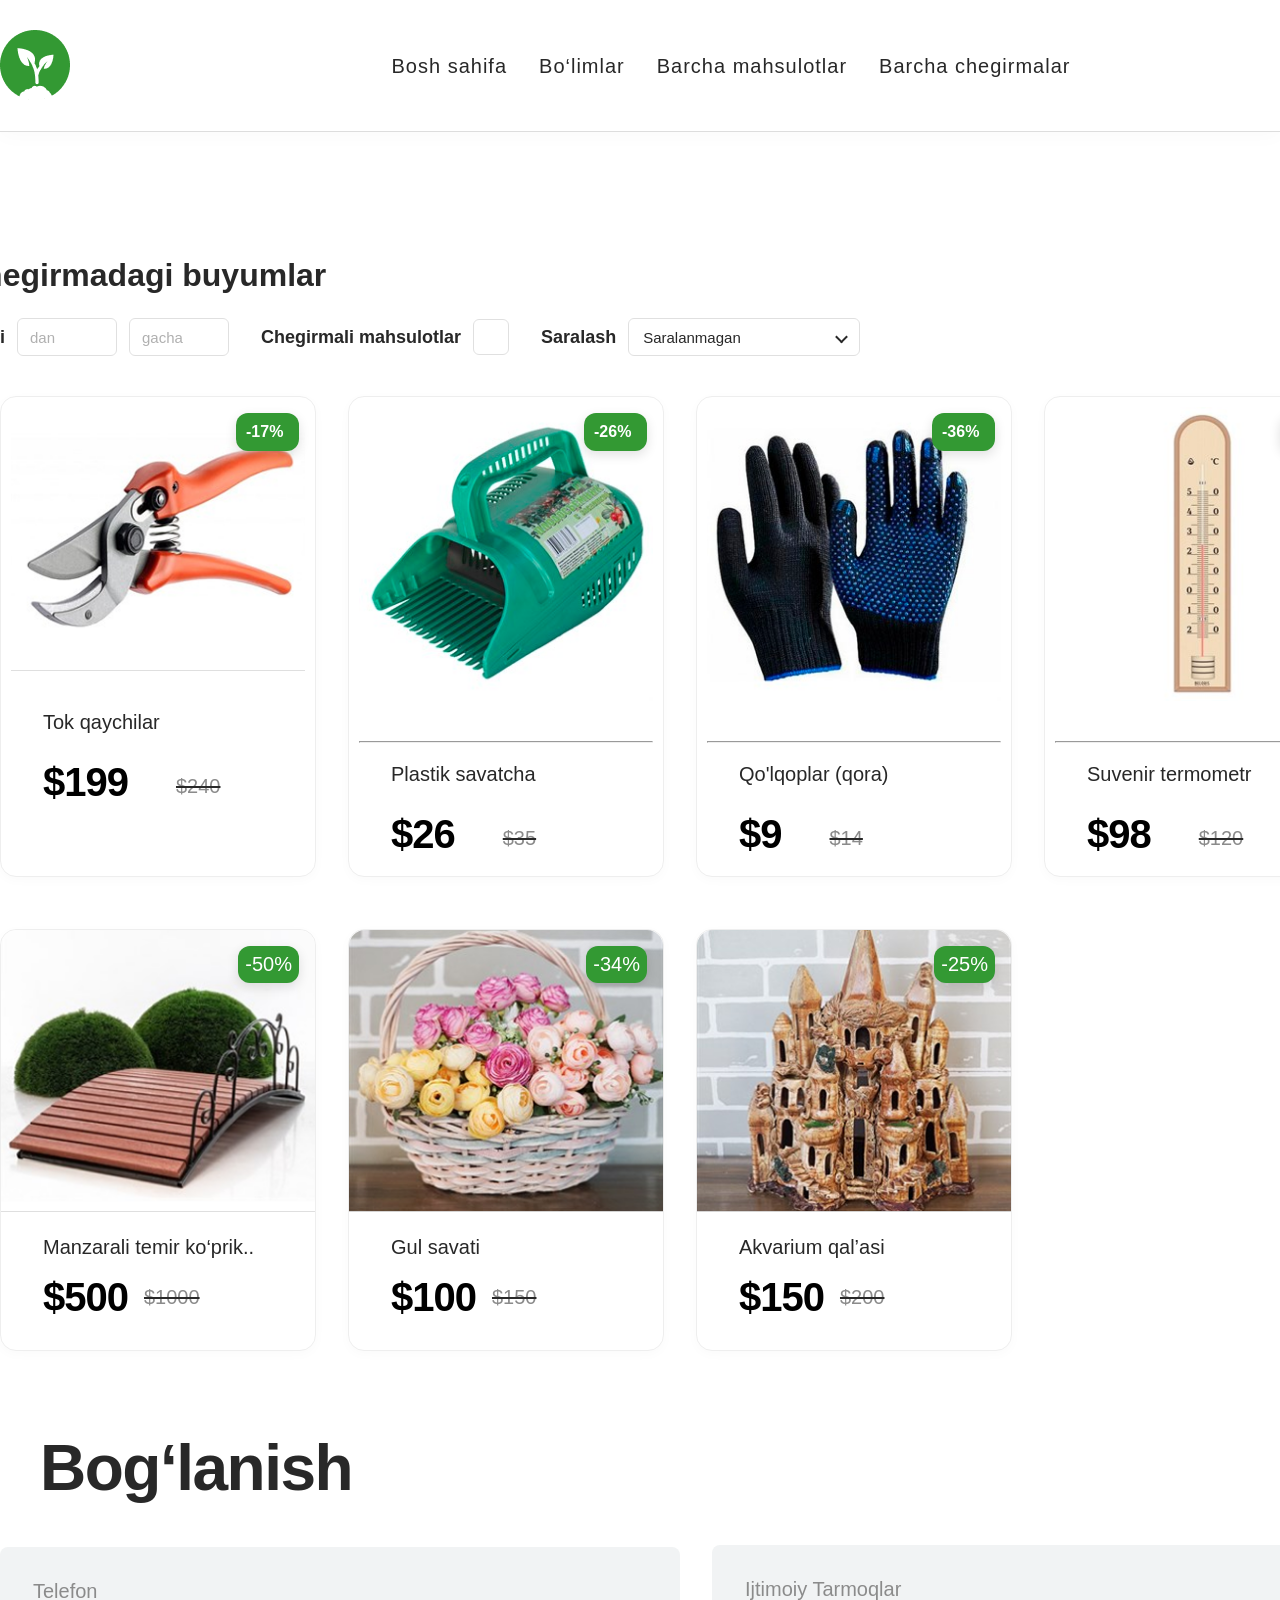
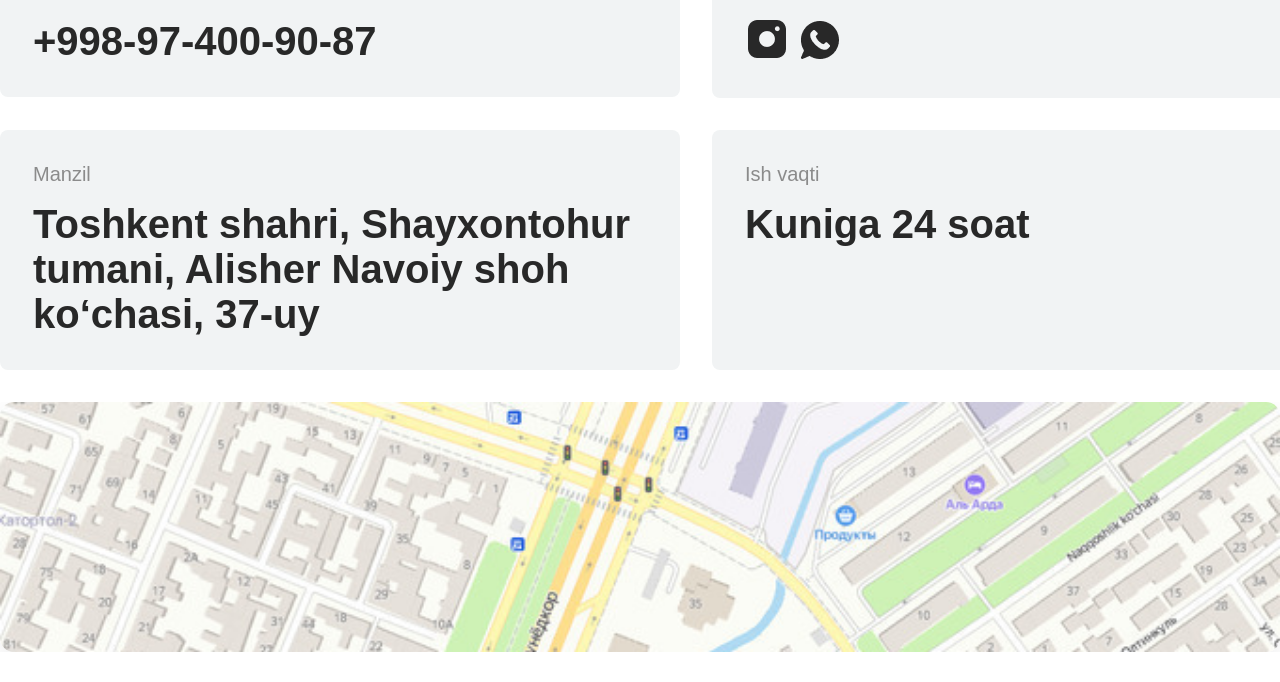
<file: pages/chegirmalar.html>
<!DOCTYPE html>
<html lang="uz">

<head>
    <meta charset="UTF-8">
    <meta name="viewport" content="width=device-width, initial-scale=1.0">
    <title>Bog'dorchilik mahsulotlari</title>
    <link rel="stylesheet" href="../style.css">

    <!-- AOS CSS kutubxonasi -->
    <link rel="stylesheet" href="https://unpkg.com/aos@next/dist/aos.css" />
</head>

<body>
    <header>
        <div class="container navbar">
            <img src="../img/logo.png" alt="Logo" class="logo">

            <ul>
                <li><a href="../index.html">Bosh sahifa</a></li>
                <li><a href="./category.html">Bo‘limlar</a></li>
                <li><a href="./barcha.html">Barcha mahsulotlar</a></li>
                <li><a href="./chegirmalar.html">Barcha chegirmalar</a></li>
            </ul>

            <a class="icon" href="./korzina.html"><img src="../img/icon.svg" alt="Icon"></a>
        </div>
    </header>

    <main>

        <section id="section6" data-aos="fade-down" data-aos-duration="1000">
            <div class="tools">
                <div class="tool">
                    <h1>Chegirmadagi buyumlar</h1>

                    <div class="filter-bar">
                        <!-- Narx filtri -->
                        <div class="filter-group">
                            <span class="filter-label">Narxi</span>
                            <input type="number" class="filter-input" placeholder="dan">
                            <input type="number" class="filter-input" placeholder="gacha">
                        </div>

                        <!-- Chegirmali mahsulotlar filtri -->
                        <div class="filter-group">
                            <span class="filter-label">Chegirmali mahsulotlar</span>
                            <input type="checkbox" class="filter-checkbox">
                        </div>

                        <!-- Saralash filtri -->
                        <div class="filter-group">
                            <span class="filter-label">Saralash</span>
                            <div class="select-wrapper">
                                <select class="filter-select">
                                    <option value="default">Saralanmagan</option>
                                    <option value="price-asc">Narx: arzonidan qimmatiga</option>
                                    <option value="price-desc">Narx: qimmatidan arzoniga</option>
                                    <option value="newest">Eng yangilari</option>
                                </select>
                            </div>
                        </div>
                    </div>

                </div>
            </div>
        </section>

        <section id="section7">
            <div class="add-cart container">

                <div class="cards-container">
                    <div class="add1" data-aos="fade-up" data-aos-duration="1000">
                        <img src="../img/img (9).png" alt="">
                        <h2>Tok qaychilar</h2>
                        <div>
                            <h1>$199</h1>
                            <del>
                                <h2>$240</h2>
                            </del>
                        </div>
                        <p class="discount1">-17%</p>
                    </div>

                    <div class="add1" data-aos="fade-up" data-aos-duration="1000" data-aos-delay="100">
                        <img src="../img/8779cfb388edf8193e4168fbb3b81f1db83f860f.png" alt="">
                        <hr>
                        <h2>Plastik savatcha</h2>
                        <div>
                            <h1>$26</h1>
                            <del>
                                <h2>$35</h2>
                            </del>
                        </div>
                        <p class="discount1">-26%</p>
                    </div>

                    <div class="add1" data-aos="fade-up" data-aos-duration="1000" data-aos-delay="200">
                        <img src="../img/02c4164928a7b829c33f72870279f8f88ffb4115.png" alt="">
                        <hr>
                        <h2>Qo'lqoplar (qora)</h2>
                        <div>
                            <h1>$9</h1>
                            <del>
                                <h2>$14</h2>
                            </del>
                        </div>
                        <p class="discount1">-36%</p>
                    </div>

                    <div class="add1" data-aos="fade-up" data-aos-duration="1000" data-aos-delay="300">
                        <img src="../img/fbc1e4d24572ea75d58e8ddc327ad3849efb07d1.png" alt="">
                        <hr>
                        <h2>Suvenir termometr</h2>
                        <div>
                            <h1>$98</h1>
                            <del>
                                <h2>$120</h2>
                            </del>
                        </div>
                        <p class="discount1">-18%</p>
                    </div>

                    <div class="add2" data-aos="zoom-in" data-aos-duration="1000">
                        <img src="../img/img (4).png" alt="">
                        <div>
                            <p>Manzarali temir ko‘prik..</p>
                            <div class="cost1">
                                <h1>$500</h1>
                                <del>
                                    <h2>$1000</h2>
                                </del>
                            </div>
                        </div>
                        <p class="discount3">-50%</p>
                    </div>

                    <div class="add2" data-aos="zoom-in" data-aos-duration="1000" data-aos-delay="100">
                        <img src="../img/img (5).png" alt="">
                        <div>
                            <p>Gul savati</p>
                            <div class="cost1">
                                <h1>$100</h1>
                                <del>
                                    <h2>$150</h2>
                                </del>
                            </div>
                        </div>
                        <p class="discount3">-34%</p>
                    </div>

                    <div class="add2" data-aos="zoom-in" data-aos-duration="1000" data-aos-delay="200">
                        <img src="../img/img (6).png" alt="">
                        <div>
                            <p>Akvarium qal’asi</p>
                            <div class="cost1">
                                <h1>$150</h1>
                                <del>
                                    <h2>$200</h2>
                                </del>
                            </div>
                        </div>
                        <p class="discount3">-25%</p>
                    </div>
                </div>

            </div>
        </section>

        <section id="section4" data-aos="fade-up" data-aos-duration="1000">
             <div class="container">
                <h1 class="connect">Bog‘lanish</h1>
            </div>
            <div class="info container">
                <div class="info1">
                    <h2>Telefon</h2>
                    <h1>+998-97-400-90-87</h1>
                </div>

                <div class="info1">
                    <h2>Ijtimoiy Tarmoqlar</h2>
                    <div>
                        <a href="https://www.instagram.com/?hl=en" target="_blank"><img src="../img/ic-instagram.png"
                                alt=""></a>
                        <a href="https://www.whatsapp.com/" target="_blank"><img src="../img/ic-whatsapp.png"
                                alt=""></a>
                    </div>
                </div>

                <div class="info1">
                    <h2>Manzil</h2>
                    <h1 class="h1">Toshkent shahri, Shayxontohur tumani, Alisher Navoiy shoh ko‘chasi, 37-uy</h1>
                </div>

                <div class="info2 info1">
                    <h2>Ish vaqti</h2>
                    <h1>Kuniga 24 soat</h1>
                </div>
            </div>
        </section>

        <section id="section5" class="map-section" data-aos="zoom-in" data-aos-duration="1000">
            <div class="map-wrapper">
                <a href="https://yandex.com/maps/?text=37+Alisher+Navoi+Avenue+Tashkent" target="_blank"
                    rel="noopener noreferrer" class="map-link">
                    <img src="../img/image copy.png" alt="Toshkent shahri, Alisher Navoiy ko‘chasi, 37-uy xaritasi"
                        class="map-image">
                    <div class="map-overlay">
                        <span>Xaritani kattalashtirib ko‘rish</span>
                    </div>
                </a>
            </div>
        </section>

    </main>

    <!-- AOS JS kutubxonasi va aktivlashtirish -->
    <script src="https://unpkg.com/aos@next/dist/aos.js"></script>
    <script>
        AOS.init({
            duration: 1000, // Barcha animatsiyalar uchun standart davomiylik (1 sekund)
            once: true      // Animatsiya faqat bir marta ishlaydi (scrolling qayta bo'lganda takrorlanmaydi)
        });
    </script>
</body>

</html>
</file>
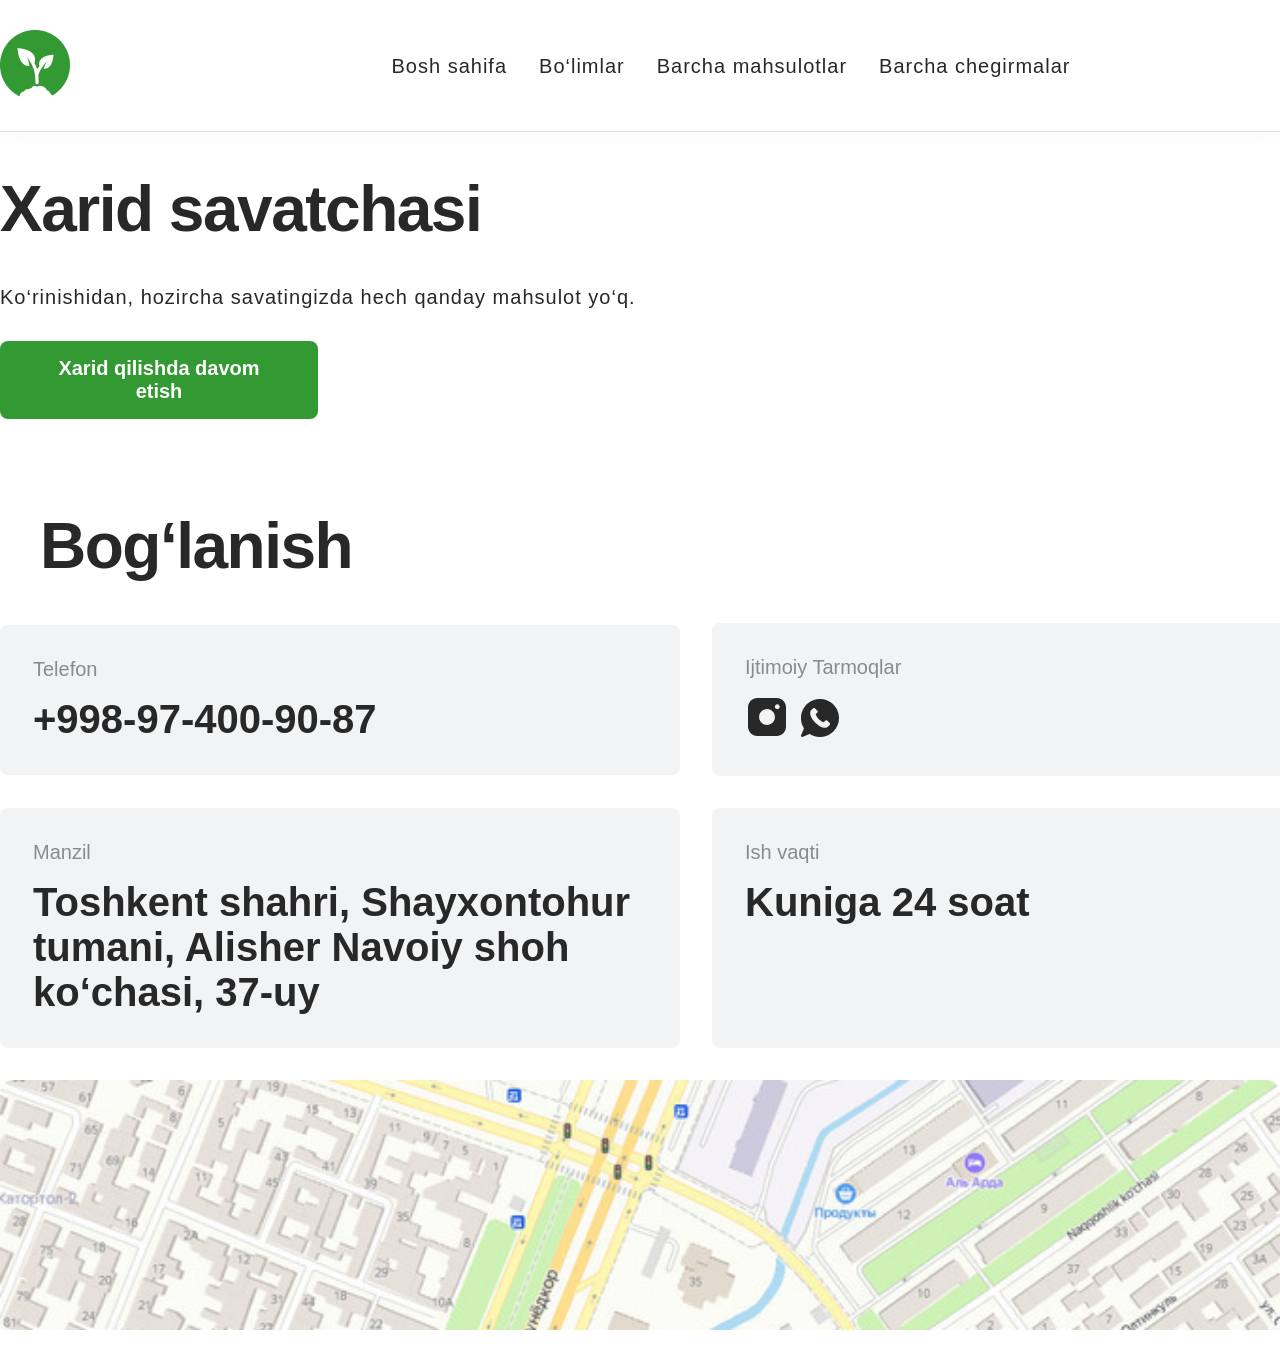
<file: pages/korzina.html>
<!DOCTYPE html>
<html lang="en">

<head>
    <meta charset="UTF-8">
    <meta name="viewport" content="width=device-width, initial-scale=1.0">
    <title>Bog'dorchilik mahsulotlari</title>
    <link rel="stylesheet" href="../style.css">
</head>

<body>
    <header>
        <div class="container navbar">

            <img src="../img/logo.png" alt="Logo" class="logo">


            <ul>
                <li><a href="../index.html">Bosh sahifa</a></li>
                <li><a href="./category.html">Bo‘limlar</a></li>
                <li><a href="./barcha.html">Barcha mahsulotlar</a></li>
                <li><a href="./chegirmalar.html">Barcha chegirmalar</a></li>
            </ul>

            <a class="icon" href="./korzina.html"><img src="../img/icon.svg" alt="Icon"></a>



        </div>
    </header>

    <main>
        <section id="section9">
            <div class="korzina container">
                <h1>Xarid savatchasi</h1>
                <p>Ko‘rinishidan, hozircha savatingizda hech qanday mahsulot yo‘q.</p>
                <a href="./category2.html">
                    <button>
                        Xarid qilishda davom etish
                    </button>
                </a>

            </div>
        </section>

        <section id="section4" class="section4">
             <div class="container">
                <h1 class="connect">Bog‘lanish</h1>
            </div>
            <div class="info container">
                <div class="info1">
                    <h2>Telefon</h2>
                    <h1>+998-97-400-90-87</h1>
                </div>

                <div class="info1">
                    <h2>Ijtimoiy Tarmoqlar</h2>
                    <div>
                        <a href="https://www.instagram.com/?hl=en" target="_blank"><img src="../img/ic-instagram.png"
                                alt=""></a>

                        <a href="https://www.whatsapp.com/" target="_blank"><img src="../img/ic-whatsapp.png"
                                alt=""></a>
                    </div>
                </div>

                <div class="info1">
                    <h2>Manzil</h2>
                    <h1 class="h1">Toshkent shahri, Shayxontohur tumani, Alisher Navoiy shoh ko‘chasi, 37-uy</h1>
                </div>

                <div class="info2 info1">
                    <h2>Ish vaqti</h2>
                    <h1>Kuniga 24 soat</h1>
                </div>
            </div>
        </section>

        <section id="section5" class="map-section">
            <div class="map-wrapper">
                <a href="https://yandex.com/maps/?text=37+Alisher+Navoi+Avenue+Tashkent" target="_blank"
                    rel="noopener noreferrer" class="map-link">
                    <img src="../img/image copy.png" alt="Toshkent shahri, Alisher Navoiy ko‘chasi, 37-uy xaritasi"
                        class="map-image">
                    <div class="map-overlay">
                        <span>Xaritani kattalashtirib ko‘rish</span>
                    </div>
                </a>
            </div>
        </section>
    </main>
</body>

</html>
</file>
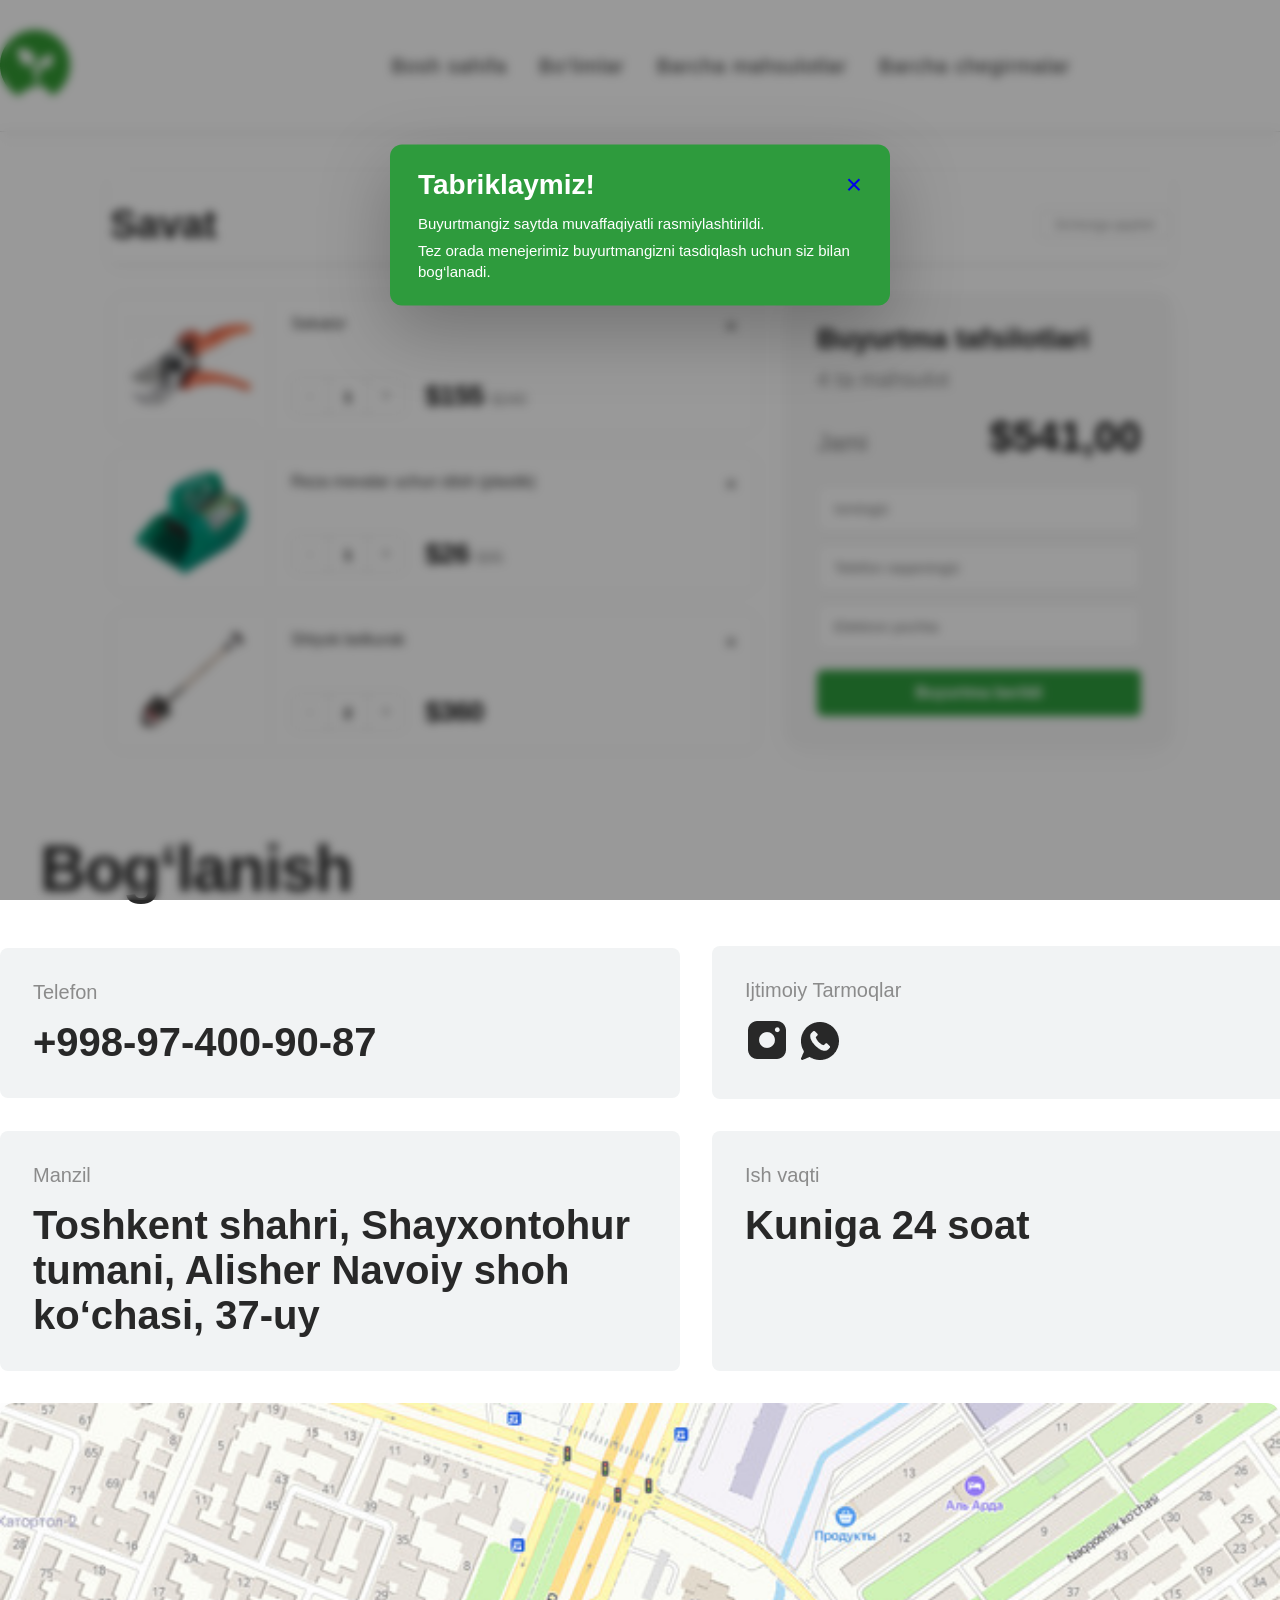
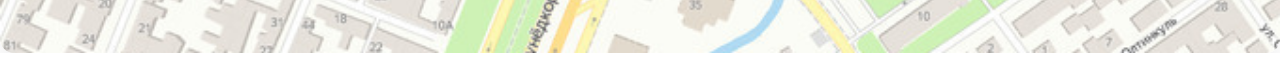
<file: pages/last.html>
<!DOCTYPE html>
<html lang="en">

<head>
    <meta charset="UTF-8">
    <meta name="viewport" content="width=device-width, initial-scale=1.0">
    <title>Bog'dorchilik mahsulotlari</title>
    <link rel="stylesheet" href="../style.css">
</head>

<body>
    <header>
        <div class="container navbar">
            <img src="../img/logo.png" alt="Logo" class="logo">

            <ul>
                <li><a href="../index.html">Bosh sahifa</a></li>
                <li><a href="./category.html">Bo‘limlar</a></li>
                <li><a href="./barcha.html">Barcha mahsulotlar</a></li>
                <li><a href="./chegirmalar.html">Barcha chegirmalar</a></li>
            </ul>

            <a class="icon" href="./korzina.html"><img src="../img/icon.svg" alt="Icon"></a>
        </div>
    </header>

    <main>
        <section id="section10">
            <div class="cart-container container">
                <!-- Sarlavha qismi -->
                <header class="cart-header">
                    <h1 class="cart-title">Savat</h1>
                    <a href="./category.html" class="back-link">Do‘konga qaytish</a>
                </header>

                <!-- Asosiy kontent: Mahsulotlar va Buyurtma bloki -->
                <div class="cart-content">

                    <!-- Chap tomon: Mahsulotlar ro'yxati -->
                    <div class="cart-items">

                        <!-- 1-mahsulot -->
                        <div class="cart-item">
                            <div class="cart-item__media">
                                <img src="../img/ccee96d0605c7fd0b464bc6117a9fd1cf4132cc3.png" alt="Sekator">
                            </div>
                            <div class="cart-item__info">
                                <div class="cart-item__top">
                                    <span class="cart-item__title">Sekator</span>
                                    <button class="cart-item__remove">&times;</button>
                                </div>
                                <div class="cart-item__bottom">
                                    <div class="counter">
                                        <button class="counter__btn">-</button>
                                        <input type="text" value="1" class="counter__input" readonly>
                                        <button class="counter__btn">+</button>
                                    </div>
                                    <div class="cart-item__price-block">
                                        <span class="price-current">$155</span>
                                        <span class="price-old">$240</span>
                                    </div>
                                </div>
                            </div>
                        </div>

                        <!-- 2-mahsulot -->
                        <div class="cart-item">
                            <div class="cart-item__media">
                                <img src="../img/8779cfb388edf8193e4168fbb3b81f1db83f860f (1).png"
                                    alt="Reza mevalar uchun idish">
                            </div>
                            <div class="cart-item__info">
                                <div class="cart-item__top">
                                    <span class="cart-item__title">Reza mevalar uchun idish (plastik)</span>
                                    <button class="cart-item__remove">&times;</button>
                                </div>
                                <div class="cart-item__bottom">
                                    <div class="counter">
                                        <button class="counter__btn">-</button>
                                        <input type="text" value="1" class="counter__input" readonly>
                                        <button class="counter__btn">+</button>
                                    </div>
                                    <div class="cart-item__price-block">
                                        <span class="price-current">$26</span>
                                        <span class="price-old">$35</span>
                                    </div>
                                </div>
                            </div>
                        </div>

                        <!-- 3-mahsulot -->
                        <div class="cart-item">
                            <div class="cart-item__media">
                                <img src="../img/8aa7794248e72dd73fe25fa5f59bd0cb6a22b193 (1).png"
                                    alt="Shtyok belkurak">
                            </div>
                            <div class="cart-item__info">
                                <div class="cart-item__top">
                                    <span class="cart-item__title">Shtyok belkurak</span>
                                    <button class="cart-item__remove">&times;</button>
                                </div>
                                <div class="cart-item__bottom">
                                    <div class="counter">
                                        <button class="counter__btn">-</button>
                                        <input type="text" value="2" class="counter__input" readonly>
                                        <button class="counter__btn">+</button>
                                    </div>
                                    <div class="cart-item__price-block">
                                        <span class="price-current">$360</span>
                                    </div>
                                </div>
                            </div>
                        </div>

                    </div>

                    <!-- O'ng tomon: Buyurtma tafsilotlari -->
                    <div class="order-details">
                        <h2 class="order-details__title">Buyurtma tafsilotlari</h2>
                        <p class="order-details__count">4 ta mahsulot</p>

                        <div class="order-details__total-row">
                            <span class="total-label">Jami</span>
                            <span class="total-price">$541,00</span>
                        </div>

                        <form class="order-form">
                            <input type="text" placeholder="Ismingiz" class="form-input">
                            <input type="tel" placeholder="Telefon raqamingiz" class="form-input">
                            <input type="email" placeholder="Elektron pochta" class="form-input">
                            <button type="submit" class="order-btn">Buyurtma berildi</button>
                        </form>
                    </div>

                </div>
            </div>
        </section>

        <section id="section4">
            <div class="container">
                <h1 class="connect">Bog‘lanish</h1>
            </div>
            <div class="info container">
                <div class="info1">
                    <h2>Telefon</h2>
                    <h1>+998-97-400-90-87</h1>
                </div>

                <div class="info1">
                    <h2>Ijtimoiy Tarmoqlar</h2>
                    <div>
                        <a href="https://www.instagram.com/?hl=en" target="_blank"><img src="../img/ic-instagram.png"
                                alt=""></a>
                        <a href="https://www.whatsapp.com/" target="_blank"><img src="../img/ic-whatsapp.png"
                                alt=""></a>
                    </div>
                </div>

                <div class="info1">
                    <h2>Manzil</h2>
                    <h1 class="h1">Toshkent shahri, Shayxontohur tumani, Alisher Navoiy shoh ko‘chasi, 37-uy</h1>
                </div>

                <div class="info2 info1">
                    <h2>Ish vaqti</h2>
                    <h1>Kuniga 24 soat</h1>
                </div>
            </div>
        </section>

        <section id="section5" class="map-section">
            <div class="map-wrapper">
                <a href="https://yandex.com/maps/?text=37+Alisher+Navoi+Avenue+Tashkent" target="_blank"
                    rel="noopener noreferrer" class="map-link">
                    <img src="../img/image copy.png" alt="Toshkent shahri, Alisher Navoiy ko‘chasi, 37-uy xaritasi"
                        class="map-image">
                    <div class="map-overlay">
                        <span>Xaritani kattalashtirib ko‘rish</span>
                    </div>
                </a>
            </div>
        </section>
    </main>

    <!-- Modal va Overlay (Blur) qismi -->
    <div class="modal-backdrop" id="modalBackdrop"></div>
    <div class="success-modal" id="successModal">
        <div class="success-modal__header">
            <h3>Tabriklaymiz!</h3>
            <button class="success-modal__close" id="closeModalBtn"> <a href="../index.html">&times;</a></button>
        </div>
        <p>Buyurtmangiz saytda muvaffaqiyatli rasmiylashtirildi.</p>
        <p>Tez orada menejerimiz buyurtmangizni tasdiqlash uchun siz bilan bog‘lanadi.</p>
    </div>

    <!-- Modalni yopish uchun oddiy skript -->
    <script>
        const backdrop = document.getElementById('modalBackdrop');
        const modal = document.getElementById('successModal');
        const closeBtn = document.getElementById('closeModalBtn');

        function closeModal() {
            backdrop.style.display = 'none';
            modal.style.style.display = 'none';
        }

        closeBtn.addEventListener('click', closeModal);
        backdrop.addEventListener('click', closeModal);
    </script>
</body>

</html>
</file>
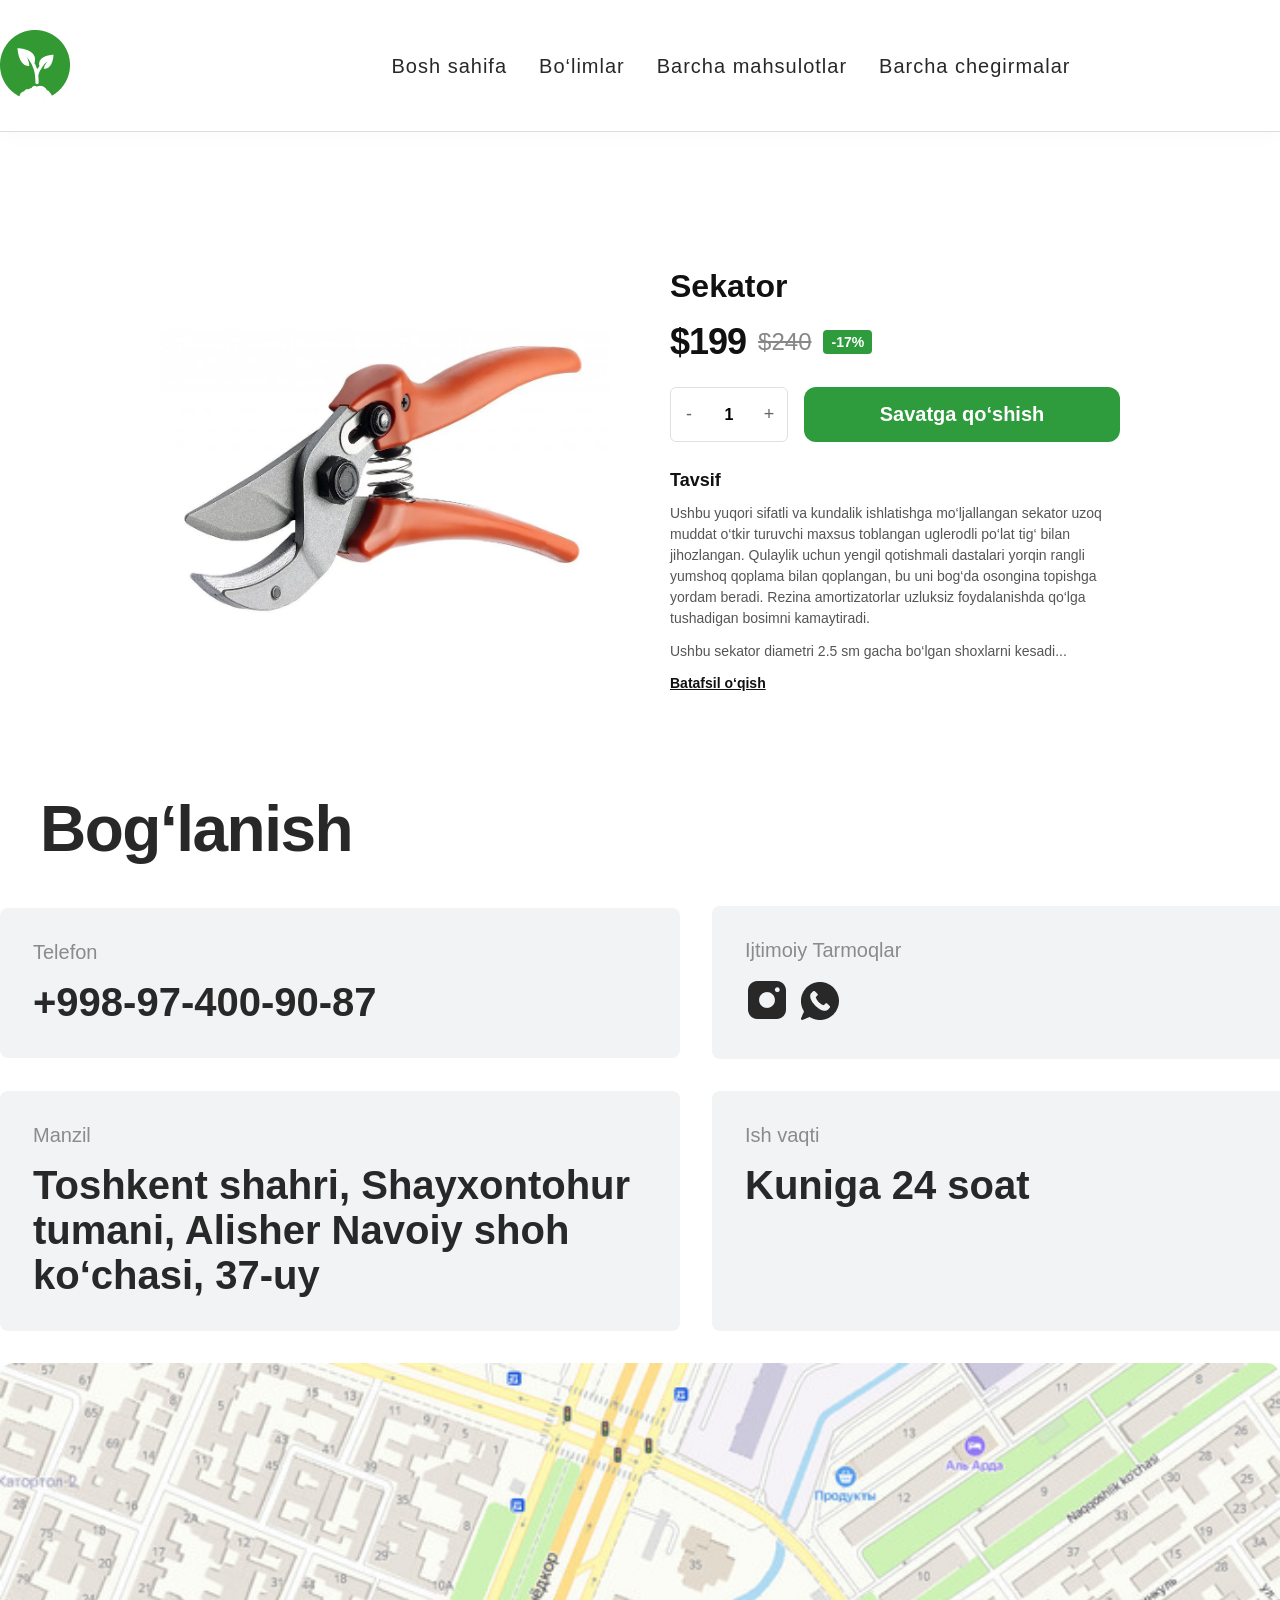
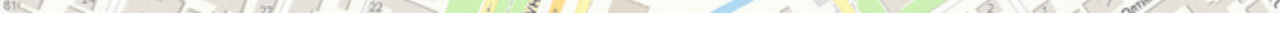
<file: pages/tovar.html>
<!DOCTYPE html>
<html lang="en">

<head>
    <meta charset="UTF-8">
    <meta name="viewport" content="width=device-width, initial-scale=1.0">
    <title>Bog'dorchilik mahsulotlari</title>
    <link rel="stylesheet" href="../style.css">
</head>

<body>
    <header>
        <div class="container navbar">

            <img src="../img/logo.png" alt="Logo" class="logo">


            <ul>
                <li><a href="../index.html">Bosh sahifa</a></li>
                <li><a href="./category.html">Bo‘limlar</a></li>
                <li><a href="./barcha.html">Barcha mahsulotlar</a></li>
                <li><a href="./chegirmalar.html">Barcha chegirmalar</a></li>
            </ul>

            <a class="icon" href="./korzina.html"><img src="../img/icon.svg" alt="Icon"></a>



        </div>
    </header>

    <main>
        <section id="section8">
            <div class="p-card">
                <!-- Mahsulot rasmi -->
                <div class="p-card__media">
                    <img src="../img/5422e5af264f78b8a10da5d1979747d487daef24.png" alt="Sekator" class="p-card__img">
                </div>

                <!-- Mahsulot ma'lumotlari -->
                <div class="p-card__details">
                    <h1 class="p-card__title">Sekator</h1>

                    <div class="p-card__price-row">
                        <span class="p-card__price p-card__price--current">$199</span>
                        <span class="p-card__price p-card__price--old">$240</span>
                        <span class="p-card__badge">-17%</span>
                    </div>

                    <div class="p-card__controls">
                        <div class="p-counter">
                            <button class="p-counter__btn p-counter__btn--minus">-</button>
                            <input type="number" value="1" min="1" class="p-counter__input">
                            <button class="p-counter__btn p-counter__btn--plus">+</button>
                        </div>

                        <a href="./card.html">
                         <button class="tugma">
                            Savatga qo‘shish
                        </button>
                        </a>
                      


                    </div>

                    <div class="p-card__info">
                        <h3 class="p-card__info-title">Tavsif</h3>
                        <p class="p-card__info-text">
                            Ushbu yuqori sifatli va kundalik ishlatishga mo‘ljallangan sekator uzoq muddat o‘tkir
                            turuvchi maxsus toblangan uglerodli po‘lat tig‘ bilan jihozlangan. Qulaylik uchun yengil
                            qotishmali dastalari yorqin rangli yumshoq qoplama bilan qoplangan, bu uni bog‘da osongina
                            topishga yordam beradi. Rezina amortizatorlar uzluksiz foydalanishda qo‘lga tushadigan
                            bosimni kamaytiradi.
                        </p>
                        <p class="p-card__info-text">
                            Ushbu sekator diametri 2.5 sm gacha bo‘lgan shoxlarni kesadi...
                        </p>
                        <a href="#" class="p-card__more-link">Batafsil o‘qish</a>
                    </div>
                </div>
            </div>
        </section>

        <section id="section4">
              <div class="container">
                <h1 class="connect">Bog‘lanish</h1>
            </div>
            <div class="info container">
                <div class="info1">
                    <h2>Telefon</h2>
                    <h1>+998-97-400-90-87</h1>
                </div>

                <div class="info1">
                    <h2>Ijtimoiy Tarmoqlar</h2>
                    <div>
                        <a href="https://www.instagram.com/?hl=en" target="_blank"><img src="../img/ic-instagram.png"
                                alt=""></a>

                        <a href="https://www.whatsapp.com/" target="_blank"><img src="../img/ic-whatsapp.png" alt=""></a>
                    </div>
                </div>

                <div class="info1">
                    <h2>Manzil</h2>
                    <h1 class="h1">Toshkent shahri, Shayxontohur tumani, Alisher Navoiy shoh ko‘chasi, 37-uy</h1>
                </div>

                <div class="info2 info1">
                    <h2>Ish vaqti</h2>
                    <h1>Kuniga 24 soat</h1>
                </div>
            </div>
        </section>

        <section id="section5" class="map-section">
            <div class="map-wrapper">
                <a href="https://yandex.com/maps/?text=37+Alisher+Navoi+Avenue+Tashkent" target="_blank"
                    rel="noopener noreferrer" class="map-link">
                    <img src="../img/image copy.png" alt="Toshkent shahri, Alisher Navoiy ko‘chasi, 37-uy xaritasi"
                        class="map-image">
                    <div class="map-overlay">
                        <span>Xaritani kattalashtirib ko‘rish</span>
                    </div>
                </a>
            </div>
        </section>
    </main>
</body>

</html>
</file>
<file: style.css>
* {
    margin: 0;
    padding: 0;
    box-sizing: border-box;
    font-family: sans-serif;
}

a {
    text-decoration: none;
}

ul {
    list-style: none;
}

.container {
    width: 1440px;
    margin-left: auto;
    margin-right: auto;
}

.navbar {
    display: flex;
    align-items: center;
    justify-content: space-between;
}

.navbar ul {
    display: flex;
    align-items: center;
    gap: 32px;
}

.navbar ul li a {
    font-size: 20px;
    font-weight: 500;
    color: rgba(40, 40, 40, 1);
    letter-spacing: 1px;
}

.navbar ul li:hover {
    transition: 0.5s;
    transform: translateY(-10px);
}

header {
    padding-top: 30px;
    padding-bottom: 28px;
    border-bottom: 1px solid rgba(221, 221, 221, 1);
}

.hero {
    padding-top: 80px;
    padding-left: 40px;
    letter-spacing: 1px;
}

.hero h1 {
    /* width: ; */
    font-size: 76px;
    font-weight: 700;
    color: rgba(255, 255, 255, 1);
    margin-bottom: 40px;
}

.hero button {
    padding: 16px 56px;
    width: 260px;
    color: rgba(255, 255, 255, 1);
    background-color: rgba(51, 153, 51, 1);
    border-radius: 8px;
    font-size: 20px;
    font-weight: 600;
    outline: none;
    cursor: pointer;
    border: none;
    margin-bottom: 210px;
    transition: 0.5s;
}

.hero button:hover {
    background-color: #1f2937;
}

#section {
    background-image: url("./img/img.jpg");
    background-position: center;
    background-size: cover;
    background-repeat: no-repeat;
    margin-top: 0px;
}

.card {
    width: 316px;
    align-items: center;
    transition: 0.5s;
    border-radius: 16px;
}

.card:hover {
    box-shadow: 0px 0px 10px grey;
    transform: scale(1.2);
}

.card img {
    margin-bottom: 10px;
}

.card h2 {
    font-size: 20px;
    font-weight: 500;
    color: rgba(40, 40, 40, 1);
    text-align: center;
    margin-bottom: 10px;
}

.cards {
    display: flex;
    align-items: center;
    justify-content: space-between;
}

.spawn {
    display: flex;
    align-items: center;
    justify-content: space-between;
    margin-bottom: 40px;
    margin-top: 80px;
}

.spawn hr {
    border: 1px solid rgba(221, 221, 221, 1);
    width: 1200px;
    margin-left: 50px;
}

.spawn h1 {
    color: rgba(40, 40, 40, 1);
    font-size: 64px;
    font-weight: 700;
}

.spawn button {
    padding: 5px;
    width: 200px;
    background-color: transparent;
    border-radius: 8px;
    font-size: 16px;
    font-weight: 500;
    outline: none;
    cursor: pointer;
    border: 1px solid rgba(221, 221, 221, 1);
}

.spawn button a {
    color: rgba(139, 139, 139, 1);
}

.order {
    background-color: rgba(11, 113, 11, 1);
    border-radius: 16px;
    align-items: center;
    padding-top: 32px;
    text-align: center;
    margin-top: 80px;
}

.order h1 {
    font-size: 64px;
    font-weight: 700;
    color: rgba(255, 255, 255, 1);
    margin-bottom: 24px;
}

.sale {
    display: flex;
    align-items: center;
}

.input {
    display: flex;
    align-items: center;
    flex-direction: column;
    /* text-align: center; */
    padding: 10px;
    width: 516px;
    border: 2px solid rgba(255, 255, 255, 1);
    background-color: transparent;
    column-gap: 16px;
    font-size: 20px;
    font-weight: 500;
    color: rgba(255, 255, 255, 1);
    border-radius: 16px;
    outline: none;
}

.sale div:last-child button {
    padding: 16px 56px;
    width: 516px;
    letter-spacing: 1px;
    background-color: rgba(255, 255, 255, 1);
    border-radius: 8px;
    font-size: 20px;
    font-weight: 600;
    outline: none;
    cursor: pointer;
    border: none;
    margin-bottom: 32px;
    transition: 0.5s;
}



.sale div:hover :last-child button {
    background-color: #1f2937;
    color: #ffffff;

}

.quti {
    width: 316px;
    border: 2px solid rgba(221, 221, 221, 1);
    border-radius: 16px;
    align-items: center;
    text-align: center;
    position: relative;
    transition: 0.5s;
}

.quti:hover {
    box-shadow: 0px 0px 10px;
    transform: translateY(-15px);
}

.quti img {
    width: 100%;
    border-top-left-radius: 16px;
    border-top-right-radius: 16px;
    margin-bottom: 20px;
}

.quti div div {
    display: flex;
    align-items: center;
    /* justify-content: space-between; */
    gap: 16px;
    text-align: center;
    justify-content: center;
    margin-bottom: 32px;
}

.cost h1 {
    font-size: 40px;
    font-weight: 600;
    color: rgba(40, 40, 40, 1);
}

.cost h2 {
    font-size: 20px;
    font-weight: 500;
    color: rgba(139, 139, 139, 1);
}

.quti div p {
    font-size: 20px;
    font-weight: 500;
    color: rgba(40, 40, 40, 1);
    margin-bottom: 16px;
    letter-spacing: 1px;
}

.discount {
    position: absolute;
    display: inline-block;
    padding: 10px;
    background-color: green;
    border-radius: 10px;
    color: white;
    top: 10px;
    left: 250px;
    transition: 0.5s;
}

.discount:hover {
    background-color: red;
}

.qutilar {
    display: flex;
    align-items: center;
    justify-content: space-between;
}

.info1 {
    width: 680px;
    align-items: center;
    border-radius: 8px;
    background-color: rgba(241, 243, 244, 1);
}

.info1 h2 {
    margin-left: 32px;
    padding-top: 32px;
    margin-bottom: 16px;
    color: rgba(139, 139, 139, 1);
    font-size: 20px;
    font-weight: 500;
}

.info1 h1 {
    color: rgba(40, 40, 40, 1);
    font-size: 40px;
    font-weight: 600;
    padding-bottom: 32px;
    margin-left: 32px;
}

.info1 div {
    display: flex;
    align-items: center;
    gap: 10px;
    margin-left: 32px;
    padding-bottom: 32px;
}

.info {
    display: flex;
    align-items: center;
    flex-wrap: wrap;
    gap: 32px;
}

.info2 {
    width: 680px;
    align-items: center;
    border-radius: 8px;
    background-color: rgba(241, 243, 244, 1);
    padding-bottom: 90px;
}

.connect {
    font-size: 64px;
    font-weight: 700;
    color: rgba(40, 40, 40, 1);
    margin-left: 40px;
    margin-top: 80px;
    margin-bottom: 40px;
}

#section5 {
    width: 100%;
    padding: 0;
    /* margin: 0; */
    margin-top: 32px;
    overflow: hidden;
    margin-bottom: 30px;
}

.map-wrapper {
    position: relative;
    width: 100%;
    max-width: 100%;
    height: 250px;
    /* Bo'yini qisqartirish uchun aniq balandlik (istaganingizcha masalan: 200px yoki 300px qilishingiz mumkin) */
    margin: 0;
    overflow: hidden;
}

.map-link {
    display: block;
    position: relative;
    text-decoration: none;
    width: 100%;
    height: 100%;
}

.map-image {
    width: 100%;
    height: 100%;
    /* Konteyner balandligini to'liq egallaydi */
    object-fit: cover;
    /* Rasmni siqib qo'ymasdan, belgilangan balandlikka sig'dirib kesib beradi */
    object-position: center;
    /* Rasmingizning markaziy qismini ko'rsatadi */
    display: block;
    transition: transform 0.3s ease;
}

.map-overlay {
    position: absolute;
    top: 0;
    left: 0;
    width: 100%;
    height: 100%;
    background: rgba(0, 0, 0, 0.2);
    display: flex;
    align-items: center;
    justify-content: center;
    opacity: 0;
    transition: opacity 0.3s ease;
}

.map-overlay span {
    background: #ffffff;
    color: #1f2937;
    padding: 10px 20px;
    border-radius: 8px;
    font-weight: 600;
    font-size: 15px;
    box-shadow: 0 4px 12px rgba(0, 0, 0, 0.25);
}

.map-link:hover .map-image {
    transform: scale(1.02);
}

.map-link:hover .map-overlay {
    opacity: 1;
}

.card1 {
    width: 248px;
    /* height: 100%; */
}

.card1 img {
    width: 100%;
    height: 392px;
    object-fit: cover;
    object-position: center;
    border-radius: 8px 8px 0px 0px;
}



.cards1 {
    gap: 30px;
}

/* Section6 umumiy konteyneri */
#section6 {
    width: 100%;
    /* padding: 30px 0; */
    margin-top: 125px;
    margin-left: -100px;
}

.tools {
    width: 100%;
    max-width: 1200px;
    margin: 0 auto;
    padding: 0 20px;
}

.tool h1 {
    font-size: 32px;
    font-weight: 700;
    color: #282828;
    margin-bottom: 24px;
}

/* Filtr paneli */
.filter-bar {
    display: flex;
    align-items: center;
    gap: 32px;
    flex-wrap: wrap;
}

.filter-group {
    display: flex;
    align-items: center;
    gap: 12px;
}

.filter-label {
    font-size: 18px;
    font-weight: 600;
    color: #282828;
}

/* Narx inputlari ("dan" / "gacha") */
.filter-input {
    width: 100px;
    height: 38px;
    padding: 8px 12px;
    border: 1px solid #e0e0e0;
    border-radius: 6px;
    font-size: 15px;
    color: #282828;
    outline: none;
    background-color: #ffffff;
    transition: border-color 0.2s ease;
}

.filter-input::placeholder {
    color: #b0b0b0;
}

.filter-input:focus {
    border-color: #888888;
}

/* Son kiritgandagi strelkalarni yashirish */
.filter-input::-webkit-outer-spin-button,
.filter-input::-webkit-inner-spin-button {
    -webkit-appearance: none;
    margin: 0;
}

.filter-input[type=number] {
    -moz-appearance: textfield;
}

/* Chekbox stilizatsiyasi */
.filter-checkbox {
    width: 36px;
    height: 36px;
    appearance: none;
    -webkit-appearance: none;
    border: 1px solid #e0e0e0;
    border-radius: 6px;
    cursor: pointer;
    background-color: #ffffff;
    position: relative;
    transition: border-color 0.2s ease, background-color 0.2s ease;
}

.filter-checkbox:checked {
    background-color: #3399dc;
    border-color: #3399dc;
}

.filter-checkbox:checked::after {
    content: "";
    position: absolute;
    left: 12px;
    top: 6px;
    width: 7px;
    height: 15px;
    border: solid white;
    border-width: 0 3px 3px 0;
    transform: rotate(45deg);
}

/* Saralash (Select) menyusi */
.select-wrapper {
    position: relative;
}

.select-wrapper::after {
    content: "";
    position: absolute;
    right: 14px;
    top: 50%;
    transform: translateY(-50%) rotate(45deg);
    width: 7px;
    height: 7px;
    border-right: 2px solid #282828;
    border-bottom: 2px solid #282828;
    pointer-events: none;
}

.filter-select {
    appearance: none;
    -webkit-appearance: none;
    -moz-appearance: none;
    padding: 8px 36px 8px 14px;
    height: 38px;
    border: 1px solid #e0e0e0;
    border-radius: 6px;
    font-size: 15px;
    color: #282828;
    background-color: #ffffff;
    cursor: pointer;
    outline: none;
    transition: border-color 0.2s ease;
}

.filter-select:focus {
    border-color: #888888;
}


.add1 {
    width: 316px;
    padding: 10px;
    border: 1px solid rgba(221, 221, 221, 1);
    border-radius: 16px;
    position: relative;

    /* Kard ichidagi elementlarni flex qilish va balandlikni to'liq olish */
    display: flex;
    flex-direction: column;
    height: 100%;
    /* Ota-grid balandligini to'liq egallaydi */
    transition: 1s;
}

.add1:hover {
    box-shadow: 0px 0px 10px grey;
    transform: translateY(-10px);
}

.cards-container {
    display: grid;
    grid-template-columns: repeat(4, 1fr);
    /* Masalan, 4 ta ustun */
    gap: 20px;
    align-items: stretch;
    /* Barcha kardlar bo'yini tenglashtiradi */
    column-gap: 32px;
    justify-content: space-between;
}

.add1 img {
    width: 100%;
    margin-bottom: 40px;
    position: relative;
}


.add1 button {
    padding: 16px 32px;
    width: 284px;
    color: rgba(255, 255, 255, 1);
    background-color: rgba(51, 153, 51, 1);
    border-radius: 8px;
    font-size: 20px;
    font-weight: 600;
    outline: none;
    cursor: pointer;
    border: none;
    transition: 1s;

    position: absolute;
    bottom: 150px;
    /* Tepadan 210px pastga tushiradi */
    left: 16px;
    margin-bottom: 16px;
    margin-top: 16px;
    visibility: hidden;
    opacity: 0;
    transition: opacity 0.3s ease, background-color 0.3s ease, visibility 0.3s ease;
}

/* Kardga hover bo'lganda ko'rinishi */
.add1:hover button {
    transition: 0.5s;
    visibility: visible;
    opacity: 1;
}

/* Tugmaga hover bo'lganda rangi o'zgarishi */
.add1 button:hover {
    background-color: rgba(40, 40, 40, 1);
    transition: 1s;
}

.add1 h2 {
    font-size: 20px;
    font-weight: 500;
    color: rgba(40, 40, 40, 1);
    margin-left: 32px;
    margin-bottom: 16px;
}

.add1 div {
    display: flex;
    align-items: center;
    gap: 16px;
    /* justify-content: space-between; */
    margin-left: 32px;
    /* margin-bottom: 32px; */
}

.add1 div h1 {
    font-size: 40px;
    font-weight: 600;
    color: rgba(0, 0, 0, 1);
}

.add1 div del h2 {
    font-size: 20px;
    font-weight: 500;
    color: rgba(139, 139, 139, 1);
    margin-top: 25px;
    align-items: center;
}

.discount1 {
    display: inline-block;
    padding: 10px;
    width: 63px;
    background-color: rgba(51, 153, 51, 1);
    color: white;
    border-radius: 12px;
    position: absolute;
    top: 16px;
    right: 16px;
    align-items: center;
    transition: 0.5s;
}

.discount1:hover {
    background-color: red;
}

.add1 hr {
    margin-bottom: 20px;
}

.add-cart {
    display: flex;
    align-items: center;
    flex-wrap: wrap;
    justify-content: space-between;
    margin-top: 40px;

}

.add2 {
    width: 316px;
    height: 422px;
    align-items: center;
    padding: 10px;
    border-radius: 16px;
    border: 1px solid rgba(221, 221, 221, 1);
    position: relative;
    transition: 0.5s;
    margin-top: 32px;
}

.add2:hover {
    box-shadow: 0px 0px 10px grey;
    transform: translateY(-10px);
}

.add2 img {
    width: calc(100% + 20px);
    /* 10px chap va 10px o'ng paddingni yopish uchun */
    margin-top: -10px;
    /* Tepa paddingni yopish uchun */
    margin-left: -10px;
    /* Chap paddingni yopish uchun */
    margin-right: -10px;
    /* O'ng paddingni yopish uchun */
    margin-bottom: 20px;

    border-top-left-radius: 16px;
    border-top-right-radius: 16px;
    object-fit: cover;
    /* Rasm cho'zilib xunuk bo'lib qolmasligi uchun */
}

.add2 p {
    font-size: 20px;
    font-weight: 500;
    color: rgba(40, 40, 40, 1);
    margin-left: 32px;
    margin-bottom: 16px;
}

.cost1 {
    display: flex;
    align-items: center;
    gap: 16px;
    margin-left: 32px;
}

.cost1 h1 {
    font-size: 40px;
    font-weight: 600;
    color: rgba(0, 0, 0, 1);
}

.cost1 del h2 {
    font-size: 20px;
    font-weight: 500;
    color: rgba(139, 139, 139, 1);
}

.discount3 {
    display: inline-block;
    padding: 7px;
    border-radius: 12px;
    align-items: center;
    background-color: rgba(51, 153, 51, 1);
    /* color: rgba(255, 255, 255, 1); */
    color: white !important;
    position: absolute;
    top: 16px;
    right: 16px;
    transition: 0.5s;
}

.discount3:hover {
    background-color: red;
}


/* Asosiy kartochka bloki */
.p-card {
    display: flex;
    gap: 40px;
    max-width: 1000px;
    margin: 0 auto;
    padding: 20px;
    font-family: Arial, sans-serif;
    align-items: center;
}

/* Rasm va uning konteyneri */
.p-card__media {
    flex: 1;
}

.p-card__img {
    width: 100%;
    height: auto;
    display: block;
    object-fit: contain;
}

/* Ma'lumotlar ustuni */
.p-card__details {
    flex: 1;
}

.p-card__title {
    font-size: 32px;
    font-weight: 700;
    color: #111111;
    margin: 0 0 16px 0;
}

/* Narx bloki va modifikatorlari */
.p-card__price-row {
    display: flex;
    align-items: center;
    gap: 12px;
    margin-bottom: 24px;
}

.p-card__price--current {
    font-size: 36px;
    font-weight: bold;
    color: #111111;
}

.p-card__price--old {
    font-size: 24px;
    color: #888888;
    text-decoration: line-through;
}

.p-card__badge {
    background-color: #2e9b3d;
    color: #ffffff;
    font-size: 14px;
    font-weight: bold;
    padding: 4px 8px;
    border-radius: 4px;
}

/* Boshqaruv tugmalari bloki */
.p-card__controls {
    display: flex;
    gap: 16px;
    margin-bottom: 28px;
}

.p-counter {
    display: flex;
    align-items: center;
    border: 1px solid #e0e0e0;
    border-radius: 6px;
    overflow: hidden;
}

.p-counter__btn {
    width: 36px;
    height: 42px;
    background: #ffffff;
    border: none;
    font-size: 18px;
    color: #666666;
    cursor: pointer;
    transition: background 0.2s;
}

.p-counter__btn:hover {
    background: #f5f5f5;
}

.p-counter__input {
    width: 44px;
    height: 42px;
    border: none;
    text-align: center;
    font-size: 16px;
    font-weight: bold;
    outline: none;
    -moz-appearance: textfield;
}

.p-counter__input::-webkit-outer-spin-button,
.p-counter__input::-webkit-inner-spin-button {
    -webkit-appearance: none;
    margin: 0;
}

.p-card__cart-btn {
    flex: 1;
    background-color: #2e9b3d;
    color: #ffffff;
    border: none;
    border-radius: 6px;
    font-size: 16px;
    font-weight: 600;
    cursor: pointer;
    transition: background-color 0.2s;
}

.p-card__cart-btn:hover {
    background-color: #257e31;
}

/* Matnli ma'lumotlar */
.p-card__info-title {
    font-size: 18px;
    font-weight: 600;
    color: #111111;
    margin: 0 0 12px 0;
}

.p-card__info-text {
    font-size: 14px;
    line-height: 1.5;
    color: #555555;
    margin: 0 0 12px 0;
}

.p-card__more-link {
    font-size: 14px;
    color: #111111;
    font-weight: bold;
    text-decoration: underline;
}

#section8 {
    margin-top: 116px;
    align-items: center;
    gap: 60px;
}

.p-card {
    align-items: center;
    gap: 60px;
    display: flex;
    justify-content: space-between;
}

.korzina {
    align-items: center;
    letter-spacing: 1px;
    margin-top: 40px;
}

.korzina h1 {
    font-size: 64px;
    font-weight: 700;
    color: rgba(40, 40, 40, 1);
    margin-bottom: 40px;
}

.korzina p {
    font-size: 20px;
    font-weight: 500;
    color: rgba(40, 40, 40, 1);
    margin-bottom:32px;
}

.korzina button {
    padding: 16px 56px;
    width: 318px;
    color: rgba(255, 255, 255, 1);
    background-color: rgba(51, 153, 51, 1);
    border-radius: 8px;
    font-size: 20px;
    font-weight: 600;
    outline: none;
    cursor: pointer;
    border: none;
    margin-bottom: 210px;
    transition: 0.5s;
    /* margin-bottom: 80px; */
}

.korzina button:hover {
    background-color: #1f2937;
    
}

.section4 {
    margin-top: -200px;
}

.tugma {
    width: 316px !important;
    padding: 16px 32px !important;
    background-color: #2e9b3d !important;
    color: white !important;
    border-radius: 12px !important;
    outline: none !important;
    border: none !important;
    font-size: 20px !important;
    font-weight: 600 !important;
}


.cart-container {
  max-width: 1100px;
  margin: 40px auto;
  padding: 0 20px;
}

/* Sarlavha va Orqaga tugmasi */
.cart-header {
  display: flex;
  justify-content: space-between;
  align-items: center;
  border-bottom: 1px solid #e0e0e0;
  padding-bottom: 16px;
  margin-bottom: 30px;
}

.cart-title {
  font-size: 40px;
  font-weight: 800;
  color: #222;
}

.back-link {
  font-size: 13px;
  color: #888;
  text-decoration: none;
  border: 1px solid #e0e0e0;
  padding: 6px 14px;
  border-radius: 4px;
}

/* Asosiy maket (Layout) */
.cart-content {
  display: flex;
  gap: 30px;
  align-items: flex-start;
}

.cart-items {
  flex: 2;
  display: flex;
  flex-direction: column;
  gap: 16px;
}

/* Mahsulot kartochkasi */
.cart-item {
  display: flex;
  border: 1px solid #e0e0e0;
  border-radius: 12px;
  overflow: hidden;
  background: #fff;
}

.cart-item__media {
  width: 160px;
  height: 140px;
  padding: 10px;
  border-right: 1px solid #f0f0f0;
  display: flex;
  align-items: center;
  justify-content: center;
}

.cart-item__media img {
  max-width: 100%;
  max-height: 100%;
  object-fit: contain;
}

.cart-item__info {
  flex: 1;
  padding: 20px;
  display: flex;
  flex-direction: column;
  justify-content: space-between;
}

.cart-item__top {
  display: flex;
  justify-content: space-between;
  align-items: flex-start;
}

.cart-item__title {
  font-size: 16px;
  color: #333;
  font-weight: 500;
}

.cart-item__remove {
  background: none;
  border: none;
  font-size: 20px;
  color: #333;
  cursor: pointer;
}

.cart-item__bottom {
  display: flex;
  align-items: center;
  gap: 20px;
}

/* Soni hisoblagich (Counter) */
.counter {
  display: flex;
  border: 1px solid #e0e0e0;
  border-radius: 6px;
  overflow: hidden;
}

.counter__btn {
  width: 36px;
  height: 36px;
  background: #fff;
  border: none;
  font-size: 18px;
  color: #888;
  cursor: pointer;
}

.counter__input {
  width: 40px;
  height: 36px;
  border: none;
  border-left: 1px solid #e0e0e0;
  border-right: 1px solid #e0e0e0;
  text-align: center;
  font-weight: bold;
  font-size: 15px;
}

/* Narxlar */
.cart-item__price-block {
  display: flex;
  align-items: baseline;
  gap: 8px;
}

.price-current {
  font-size: 28px;
  font-weight: bold;
  color: #111;
}

.price-old {
  font-size: 16px;
  color: #999;
  text-decoration: line-through;
}

/* O'ng tarafdagi panel (Order details) */
.order-details {
  flex: 1;
  background-color: #f7f7f7;
  padding: 28px;
  border-radius: 12px;
}

.order-details__title {
  font-size: 28px;
  font-weight: bold;
  margin-bottom: 12px;
  color: #111;
}

.order-details__count {
  font-size: 22px;
  color: #888;
  margin-bottom: 20px;
}

.order-details__total-row {
  display: flex;
  justify-content: space-between;
  align-items: baseline;
  margin-bottom: 24px;
}

.total-label {
  font-size: 24px;
  color: #777;
}

.total-price {
  font-size: 42px;
  font-weight: 800;
  color: #111;
}

/* Forma inputlari va tugma */
.order-form {
  display: flex;
  flex-direction: column;
  gap: 12px;
}

.form-input {
  width: 100%;
  padding: 14px 16px;
  border: 1px solid #e0e0e0;
  border-radius: 6px;
  font-size: 15px;
  outline: none;
  background: #fff;
}

.order-btn {
  width: 100%;
  padding: 14px;
  background-color: #2e9b3d;
  color: #fff;
  border: none;
  border-radius: 6px;
  font-size: 16px;
  font-weight: bold;
  cursor: pointer;
  margin-top: 8px;
  transition: background 0.2s;
}

.order-btn:hover {
  background-color: #257e31;
}



/* Fonni xiralashtiruvchi overlay (Blur) */
.modal-backdrop {
  position: fixed;
  top: 0;
  left: 0;
  width: 100vw;
  height: 100vh;
  background-color: rgba(0, 0, 0, 0.4);
  backdrop-filter: blur(5px);
  -webkit-backdrop-filter: blur(5px);
  z-index: 998;
}

/* Yashil pop-up modal oyna */
.success-modal {
  position: fixed;
  top: 25%;
  left: 50%;
  transform: translate(-50%, -50%);
  width: 90%;
  max-width: 500px;
  background-color: #2e9b3d;
  color: #ffffff;
  padding: 24px 28px;
  border-radius: 12px;
  box-shadow: 0 10px 25px rgba(0, 0, 0, 0.2);
  z-index: 999;
}

.success-modal__header {
  display: flex;
  justify-content: space-between;
  align-items: center;
  margin-bottom: 12px;
}

.success-modal__header h3 {
  font-size: 28px;
  font-weight: bold;
}

.success-modal__close {
  background: none;
  border: none;
  color: #ffffff;
  font-size: 28px;
  cursor: pointer;
  line-height: 1;
}

.success-modal p {
  font-size: 15px;
  line-height: 1.4;
  margin-bottom: 6px;
}

.success-modal p:last-child {
  margin-bottom: 0;
}

.connnect{
    width: 1440px;
    margin-left: auto;
    margin-right: auto;
}



/* =========================================
   PREMIUM DESIGN UPGRADE
   Eski CSS kodiga tegmasdan qo'shiladi
========================================= */

/* Silliq scroll */
html {
    scroll-behavior: smooth;
}

/* Umumiy ko'rinish */
body {
    color: #282828;
    background-color: #ffffff;
}

/* HEADER */
header {
    background: rgba(255, 255, 255, 0.96);
    box-shadow: 0 4px 20px rgba(0, 0, 0, 0.025);
}

.navbar ul li {
    transition: transform 0.3s ease;
}

.navbar ul li a {
    position: relative;
    transition: color 0.3s ease;
}

.navbar ul li a::after {
    content: "";
    position: absolute;
    left: 0;
    bottom: -7px;
    width: 0;
    height: 2px;
    background: #339933;
    transition: width 0.3s ease;
}

.navbar ul li a:hover {
    color: #339933;
}

.navbar ul li a:hover::after {
    width: 100%;
}

.navbar ul li:hover {
    transform: translateY(-3px);
}

/* HERO SECTION */
#section {
    background-position: center;
    background-size: cover;
}

.hero h1 {
    text-shadow: 0 4px 25px rgba(0, 0, 0, 0.25);
    line-height: 1.12;
}

.hero button {
    box-shadow: 0 8px 22px rgba(51, 153, 51, 0.22);
}

.hero button:hover {
    transform: translateY(-4px);
    box-shadow: 0 12px 28px rgba(0, 0, 0, 0.2);
}

/* SECTION SARLAVHALARI */
.spawn h1,
.connect,
.korzina h1 {
    letter-spacing: -1.5px;
}

.spawn button {
    transition: all 0.3s ease;
}

.spawn button:hover {
    border-color: #339933;
    background: #f0f9f0;
    transform: translateY(-2px);
}

.spawn button a {
    transition: color 0.3s ease;
}

.spawn button:hover a {
    color: #238323;
}

/* UMUMIY CARDLAR */
.card,
.quti,
.add1,
.add2 {
    background: #ffffff;
    border: 1px solid #eeeeee;
    box-shadow: 0 3px 12px rgba(0, 0, 0, 0.025);
    transition:
        transform 0.35s ease,
        box-shadow 0.35s ease,
        border-color 0.35s ease;
}

.card:hover,
.quti:hover,
.add1:hover,
.add2:hover {
    border-color: #d5ead5;
    box-shadow: 0 16px 35px rgba(30, 80, 30, 0.10);
}

.card:hover {
    transform: translateY(-6px);
}

.quti:hover,
.add1:hover,
.add2:hover {
    transform: translateY(-7px);
}

/* CARD RASMLARI */
.card img,
.quti img,
.add1 img,
.add2 img {
    transition: transform 0.4s ease;
}

.card:hover img,
.quti:hover img {
    /* transform: scale(1.025); */
}

/* CHEGIRMA BADGE */
.discount,
.discount1,
.discount3 {
    box-shadow: 0 4px 12px rgba(0, 0, 0, 0.12);
    font-weight: 700;
    transition:
        background-color 0.3s ease,
        transform 0.3s ease;
}

.discount:hover,
.discount1:hover,
.discount3:hover {
    background-color: #e53935;
    transform: scale(1.06);
}

/* NARXLAR */
.cost h1,
.add1 div h1,
.cost1 h1,
.p-card__price--current,
.price-current {
    letter-spacing: -1px;
}

/* ASOSIY YASHIL TUGMALAR */
.hero button,
.korzina button,
.order-btn,
.p-card__cart-btn,
.add1 button,
.tugma {
    transition:
        background-color 0.3s ease,
        box-shadow 0.3s ease,
        transform 0.3s ease;
}

.order-btn:hover,
.p-card__cart-btn:hover,
.add1 button:hover,
.tugma:hover {
    box-shadow: 0 7px 18px rgba(46, 155, 61, 0.20);
}

/* BUYURTMA BLOKI */
.order {
    background: linear-gradient(135deg, #087b2c 0%, #0b590e 100%);
    box-shadow: 0 16px 40px rgba(11, 113, 11, 0.12);
}

.order h1 {
    letter-spacing: -1px;
}

.input {
    transition:
        border-color 0.3s ease,
        box-shadow 0.3s ease,
        background-color 0.3s ease;
}

.input:focus {
    border-color: #c9f7c9;
    box-shadow: 0 0 0 4px rgba(255, 255, 255, 0.10);
}

/* FILTRLAR */
.filter-input,
.filter-select {
    transition: all 0.25s ease;
}

.filter-input:focus,
.filter-select:focus {
    border-color: #339933;
    box-shadow: 0 0 0 4px rgba(51, 153, 51, 0.10);
}

/* MAHSULOT TAFSILOTI */
.p-card {
    border-radius: 20px;
}

.p-card__img {
    transition: transform 0.4s ease;
}

.p-card__media:hover .p-card__img {
    transform: scale(1.035);
}

.p-card__cart-btn:hover {
    background-color: #237b31;
}

/* SAVAT */
.cart-container {
    animation: premiumFade 0.6s ease both;
}

.cart-item {
    border-color: #ededed;
    border-radius: 14px;
    transition:
        border-color 0.3s ease,
        box-shadow 0.3s ease,
        transform 0.3s ease;
}

.cart-item:hover {
    border-color: #cfe5cf;
    box-shadow: 0 8px 22px rgba(0, 0, 0, 0.045);
}

.order-details {
    border: 1px solid #eeeeee;
    box-shadow: 0 8px 30px rgba(0, 0, 0, 0.035);
}

.form-input {
    transition: border-color 0.3s ease, box-shadow 0.3s ease;
}

.form-input:focus {
    border-color: #339933;
    box-shadow: 0 0 0 4px rgba(51, 153, 51, 0.08);
}

/* INFO KARTALARI */
.info1,
.info2 {
    border: 1px solid transparent;
    transition:
        transform 0.3s ease,
        box-shadow 0.3s ease,
        border-color 0.3s ease;
}

.info1:hover,
.info2:hover {
    border-color: #e1eee1;
    box-shadow: 0 12px 28px rgba(0, 0, 0, 0.055);
    transform: translateY(-5px);
}

/* XARITA */
.map-wrapper {
    border-radius: 14px;
    box-shadow: 0 8px 25px rgba(0, 0, 0, 0.07);
}

.map-image {
    transition: transform 0.5s ease;
}

.map-link:hover .map-image {
    transform: scale(1.04);
}

.map-overlay {
    backdrop-filter: blur(2px);
}

/* MODAL */
.success-modal {
    box-shadow: 0 25px 70px rgba(0, 0, 0, 0.25);
    animation: premiumModal 0.35s ease both;
}

/* UMUMIY ANIMATSIYALAR */
@keyframes premiumFade {
    from {
        opacity: 0;
        transform: translateY(12px);
    }

    to {
        opacity: 1;
        transform: translateY(0);
    }
}

@keyframes premiumModal {
    from {
        opacity: 0;
    }

    to {
        opacity: 1;
    }
}

/* TELEFONDA HOVER EFFEKTINI YENGILLASHTIRISH */
@media (max-width: 600px) {
    .card:hover,
    .quti:hover,
    .add1:hover,
    .add2:hover,
    .info1:hover,
    .info2:hover {
        transform: translateY(-3px);
    }

    .spawn h1,
    .connect,
    .korzina h1 {
        letter-spacing: -0.8px;
    }
}

/* Harakatni kamaytirish sozlamasi */
@media (prefers-reduced-motion: reduce) {
    html {
        scroll-behavior: auto;
    }

    *,
    *::before,
    *::after {
        animation-duration: 0.01ms !important;
        transition-duration: 0.01ms !important;
    }
}
</file>
